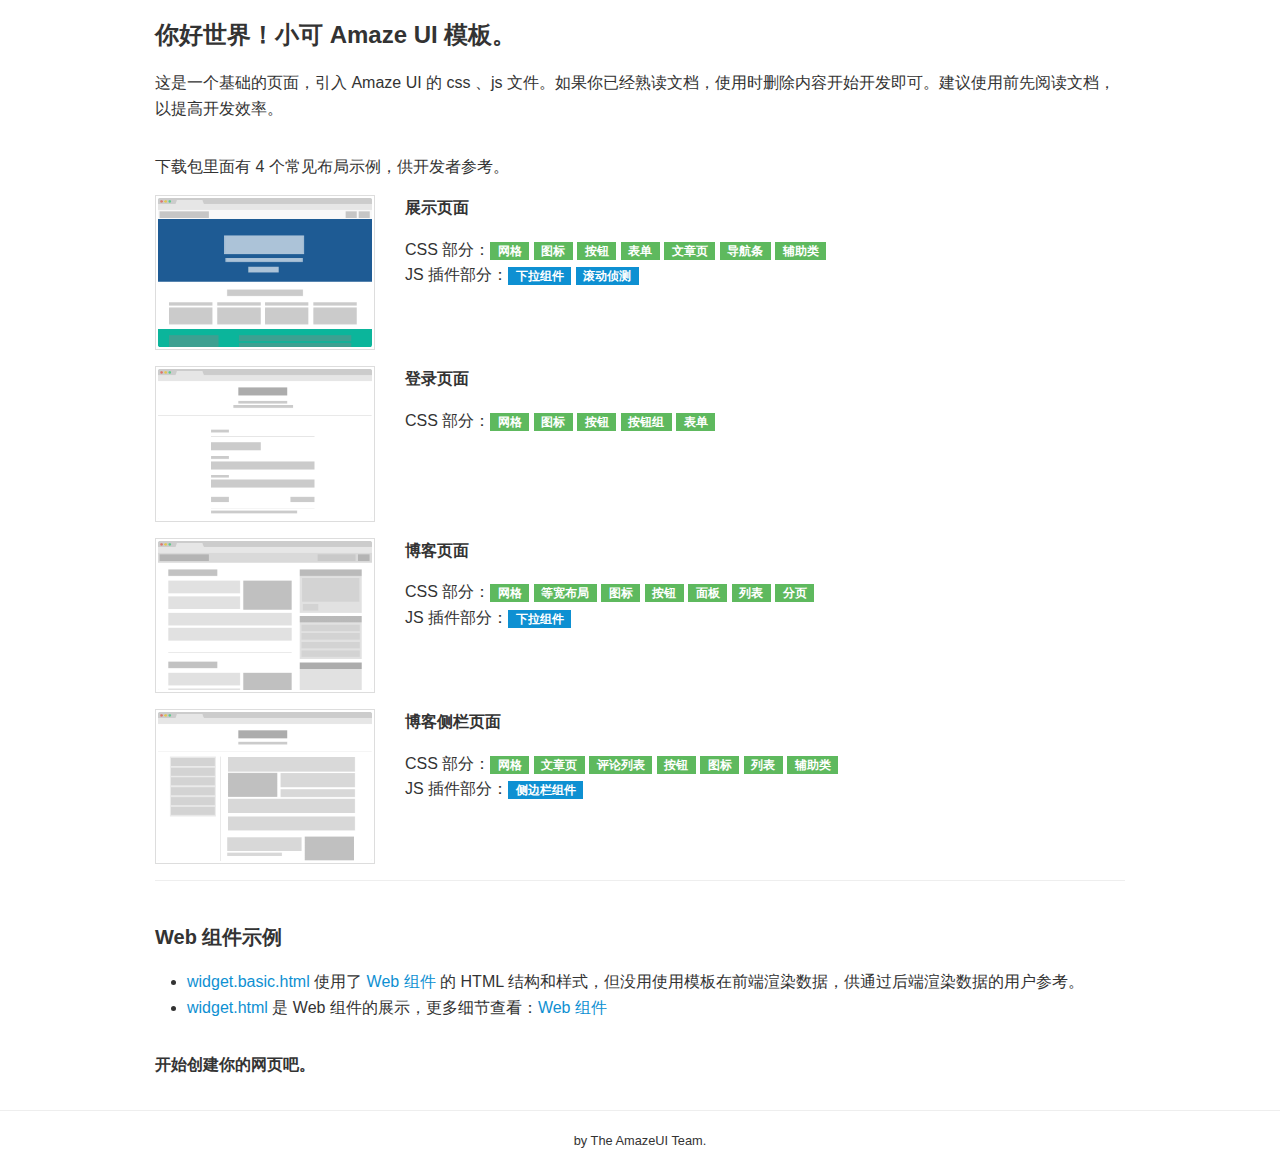
<file: template/index.html>
<!doctype html>
<html class="no-js">
<head>
  <meta charset="utf-8">
  <meta http-equiv="X-UA-Compatible" content="IE=edge">
  <meta name="description" content="">
  <meta name="keywords" content="">
  <meta name="viewport"
        content="width=device-width, initial-scale=1">
  <title>Amaze UI Examples</title>

  <!-- Set render engine for 360 browser -->
  <meta name="renderer" content="webkit">

  <!-- No Baidu Siteapp-->
  <meta http-equiv="Cache-Control" content="no-siteapp"/>

  <link rel="icon" type="image/png" href="../assets/i/favicon.png">

  <!-- Add to homescreen for Chrome on Android -->
  <meta name="mobile-web-app-capable" content="yes">
  <link rel="icon" sizes="192x192" href="../assets/i/app-icon72x72@2x.png">

  <!-- Add to homescreen for Safari on iOS -->
  <meta name="apple-mobile-web-app-capable" content="yes">
  <meta name="apple-mobile-web-app-status-bar-style" content="black">
  <meta name="apple-mobile-web-app-title" content="Amaze UI"/>
  <link rel="apple-touch-icon-precomposed" href="../assets/i/app-icon72x72@2x.png">

  <!-- Tile icon for Win8 (144x144 + tile color) -->
  <meta name="msapplication-TileImage" content="assets/i/app-icon72x72@2x.png">
  <meta name="msapplication-TileColor" content="#0e90d2">

  <!-- SEO: If your mobile URL is different from the desktop URL, add a canonical link to the desktop page https://developers.google.com/webmasters/smartphone-sites/feature-phones -->
  <!--
  <link rel="canonical" href="http://www.example.com/">
  -->

  <link rel="stylesheet" href="../assets/css/amazeui.min.css">
  <link rel="stylesheet" href="../assets/css/app.css">
</head>
<body>
<!--[if lte IE 9]>
<p class="browsehappy">你正在使用<strong>过时</strong>的浏览器，Amaze UI 暂不支持。 请 <a
  href="http://browsehappy.com/" target="_blank">升级浏览器</a>
  以获得更好的体验！</p>
<![endif]-->

<!-- 页面内容 开发时删除 -->
<div class="am-g am-g-fixed am-margin-top">
  <div class="am-u-sm-12">
    <h1>你好世界！小可 Amaze UI 模板。</h1>

    <p>这是一个基础的页面，引入 Amaze UI 的 css 、js
      文件。如果你已经熟读文档，使用时删除内容开始开发即可。建议使用前先阅读文档，以提高开发效率。</p>
  </div>
</div>
<div class="am-g am-g-fixed am-margin-top">
  <p class="am-u-sm-12">下载包里面有 4 个常见布局示例，供开发者参考。</p>

  <div class="am-u-sm-12">
    <div class="am-g">
      <div class="am-u-sm-12 am-u-md-3">
        <a href="landing.html"><img class="am-img-thumbnail"
                                    src="../assets/i/examples/landingPage.png"
                                    alt="展示页面"/></a>
      </div>
      <div class="am-u-sm-12 am-u-md-9">
        <h3>展示页面</h3>

        <p>
          CSS 部分：<a class="am-badge am-badge-success" href="/css/grid">网格</a> <a
          class="am-badge am-badge-success" href="/css/icon">图标</a> <a
          class="am-badge am-badge-success" href="/css/button">按钮</a> <a
          class="am-badge am-badge-success" href="/css/form">表单</a> <a
          class="am-badge am-badge-success" href="/css/article">文章页</a> <a
          class="am-badge am-badge-success" href="/css/topbar">导航条</a> <a
          class="am-badge am-badge-success" href="/css/utility">辅助类</a><br/>
          JS 插件部分：<a class="am-badge am-badge-primary"
                     href="/javascript/dropdown">下拉组件</a> <a
          class="am-badge am-badge-primary"
          href="/javascript/scrollspy">滚动侦测</a>
        </p>
      </div>
    </div>
    <div class="am-g am-margin-top">
      <div class="am-u-sm-12 am-u-md-3">
        <a href="login.html"><img class="am-img-thumbnail"
                                  src="../assets/i/examples/loginPage.png"
                                  alt="登录页面"/></a>
      </div>
      <div class="am-u-sm-12 am-u-md-9">
        <h3>登录页面</h3>

        <p>
          CSS 部分：<a class="am-badge am-badge-success" href="/css/grid">网格</a> <a
          class="am-badge am-badge-success" href="/css/icon">图标</a> <a
          class="am-badge am-badge-success" href="/css/button">按钮</a> <a
          class="am-badge am-badge-success" href="/css/button-group">按钮组</a> <a
          class="am-badge am-badge-success" href="/css/form">表单</a>
        </p>
      </div>
    </div>
    <div class="am-g am-margin-top">
      <div class="am-u-sm-12 am-u-md-3">
        <a href="blog.html"><img class="am-img-thumbnail"
                                 src="../assets/i/examples/blogPage.png"
                                 alt="博客页面"/></a>
      </div>
      <div class="am-u-sm-12 am-u-md-9">
        <h3>博客页面</h3>

        <p>
          CSS 部分：<a class="am-badge am-badge-success" href="/css/grid">网格</a> <a
          class="am-badge am-badge-success" href="/css/block-grid">等宽布局</a> <a
          class="am-badge am-badge-success" href="/css/icon">图标</a> <a
          class="am-badge am-badge-success" href="/css/button">按钮</a> <a
          class="am-badge am-badge-success" href="/css/panel">面板</a> <a
          class="am-badge am-badge-success" href="/css/list">列表</a> <a
          class="am-badge am-badge-success" href="/css/pagination">分页</a><br/>
          JS 插件部分：<a class="am-badge am-badge-primary"
                     href="/css/dropdown">下拉组件</a>
        </p>
      </div>
    </div>
    <div class="am-g am-margin-top">
      <div class="am-u-sm-12 am-u-md-3">
        <a href="sidebar.html"><img class="am-img-thumbnail"
                                    src="../assets/i/examples/sidebarPage.png"
                                    alt="博客侧栏页面"/></a>
      </div>
      <div class="am-u-sm-12 am-u-md-9">
        <h3>博客侧栏页面</h3>

        <p>
          CSS 部分：<a class="am-badge am-badge-success" href="/css/grid">网格</a> <a
          class="am-badge am-badge-success" href="/css/article">文章页</a> <a
          class="am-badge am-badge-success" href="/css/comment">评论列表</a> <a
          class="am-badge am-badge-success" href="/css/button">按钮</a> <a
          class="am-badge am-badge-success" href="/css/icon">图标</a> <a
          class="am-badge am-badge-success" href="/css/list">列表</a> <a
          class="am-badge am-badge-success" href="/css/utility">辅助类</a><br/>
          JS 插件部分：<a class="am-badge am-badge-primary"
                     href="/javascript/offcanvas">侧边栏组件</a>
        </p>
      </div>
    </div>
    <hr/>
    <h2>Web 组件示例</h2>
    <ul>
      <li><a href="widget.basic.html">widget.basic.html</a> 使用了 <a
        href="http://amazeui.org/widgets">Web 组件</a> 的 HTML 结构和样式，但没用使用模板在前端渲染数据，供通过后端渲染数据的用户参考。</li>
      <li><a href="widget.html">widget.html</a> 是 Web 组件的展示，更多细节查看：<a
        href="http://amazeui.org/widgets">Web 组件</a></li>
    </ul>
    <h3>开始创建你的网页吧。</h3>
  </div>
</div>

<footer class="am-margin-top">
  <hr/>
  <p class="am-text-center">
    <small>by The AmazeUI Team.</small>
  </p>
</footer>
<!-- 以上页面内容 开发时删除 -->

<!--[if lt IE 9]>
<script src="http://libs.baidu.com/jquery/1.11.1/jquery.min.js"></script>
<script src="http://cdn.staticfile.org/modernizr/2.8.3/modernizr.js"></script>
<script src="../assets/js/amazeui.ie8polyfill.min.js"></script>
<![endif]-->

<!--[if (gte IE 9)|!(IE)]><!-->
<script src="../assets/js/jquery.min.js"></script>
<!--<![endif]-->
<script src="../assets/js/amazeui.min.js"></script>

</body>
</html>
</file>
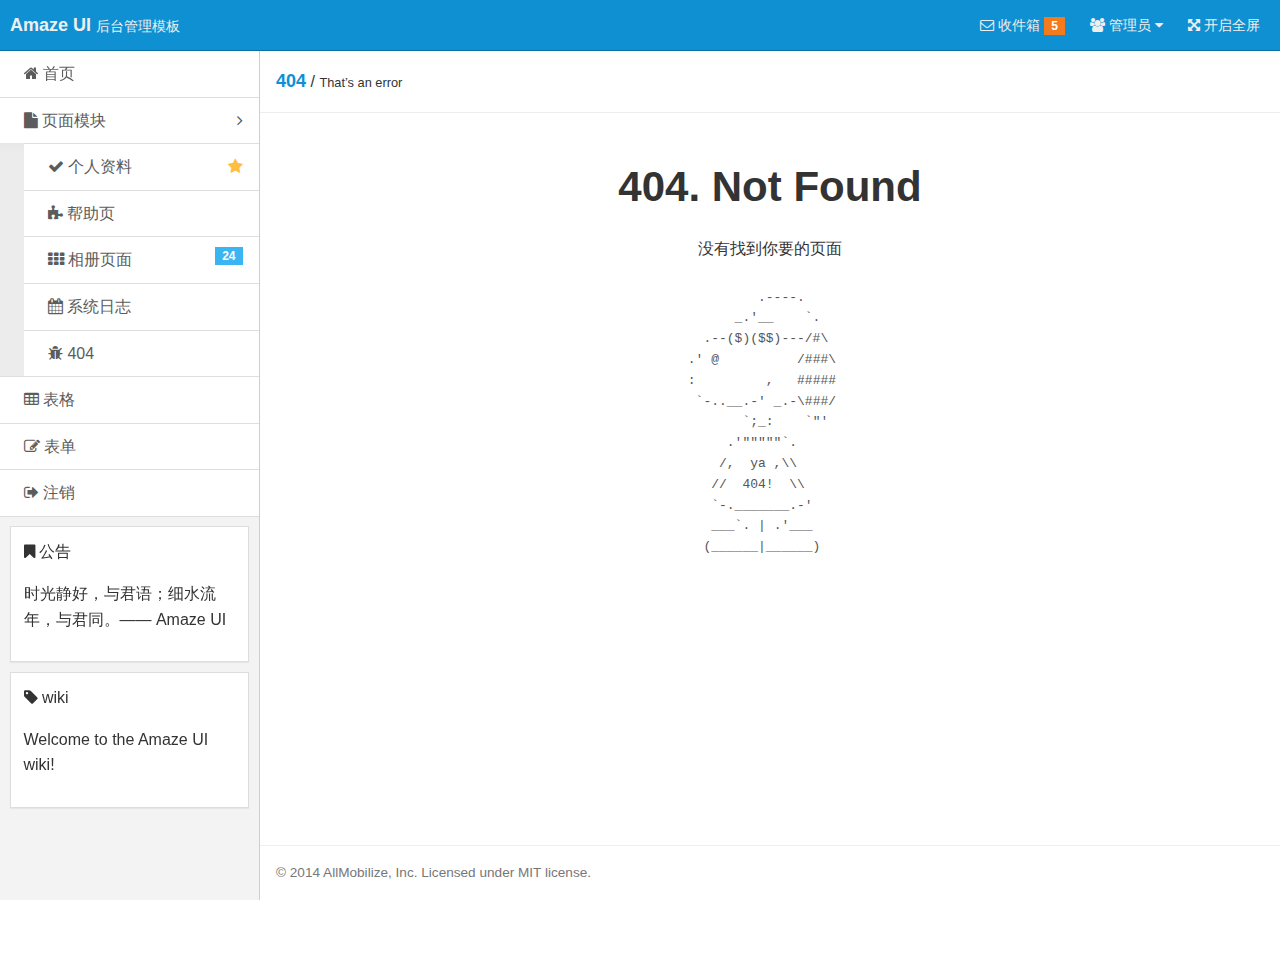
<file: template/admin-404.html>
<!doctype html>
<html class="no-js">
<head>
  <meta charset="utf-8">
  <meta http-equiv="X-UA-Compatible" content="IE=edge">
  <title>Amaze UI Admin 404 Examples</title>
  <meta name="description" content="这是一个404页面">
  <meta name="keywords" content="404">
  <meta name="viewport" content="width=device-width, initial-scale=1">
  <meta name="renderer" content="webkit">
  <meta http-equiv="Cache-Control" content="no-siteapp" />
  <link rel="icon" type="image/png" href="../assets/i/favicon.png">
  <link rel="apple-touch-icon-precomposed" href="../assets/i/app-icon72x72@2x.png">
  <meta name="apple-mobile-web-app-title" content="Amaze UI" />
  <link rel="stylesheet" href="../assets/css/amazeui.min.css"/>
  <link rel="stylesheet" href="../assets/css/admin.css">
</head>
<body>
<!--[if lte IE 9]>
<p class="browsehappy">你正在使用<strong>过时</strong>的浏览器，Amaze UI 暂不支持。 请 <a href="http://browsehappy.com/" target="_blank">升级浏览器</a>
  以获得更好的体验！</p>
<![endif]-->

<header class="am-topbar am-topbar-inverse admin-header">
  <div class="am-topbar-brand">
    <strong>Amaze UI</strong> <small>后台管理模板</small>
  </div>

  <button class="am-topbar-btn am-topbar-toggle am-btn am-btn-sm am-btn-success am-show-sm-only" data-am-collapse="{target: '#topbar-collapse'}"><span class="am-sr-only">导航切换</span> <span class="am-icon-bars"></span></button>

  <div class="am-collapse am-topbar-collapse" id="topbar-collapse">

    <ul class="am-nav am-nav-pills am-topbar-nav am-topbar-right admin-header-list">
      <li><a href="javascript:;"><span class="am-icon-envelope-o"></span> 收件箱 <span class="am-badge am-badge-warning">5</span></a></li>
      <li class="am-dropdown" data-am-dropdown>
        <a class="am-dropdown-toggle" data-am-dropdown-toggle href="javascript:;">
          <span class="am-icon-users"></span> 管理员 <span class="am-icon-caret-down"></span>
        </a>
        <ul class="am-dropdown-content">
          <li><a href="#"><span class="am-icon-user"></span> 资料</a></li>
          <li><a href="#"><span class="am-icon-cog"></span> 设置</a></li>
          <li><a href="#"><span class="am-icon-power-off"></span> 退出</a></li>
        </ul>
      </li>
      <li class="am-hide-sm-only"><a href="javascript:;" id="admin-fullscreen"><span class="am-icon-arrows-alt"></span> <span class="admin-fullText">开启全屏</span></a></li>
    </ul>
  </div>
</header>

<div class="am-cf admin-main">
  <!-- sidebar start -->
  <div class="admin-sidebar am-offcanvas" id="admin-offcanvas">
    <div class="am-offcanvas-bar admin-offcanvas-bar">
      <ul class="am-list admin-sidebar-list">
        <li><a href="admin-index.html"><span class="am-icon-home"></span> 首页</a></li>
        <li class="admin-parent">
          <a class="am-cf" data-am-collapse="{target: '#collapse-nav'}"><span class="am-icon-file"></span> 页面模块 <span class="am-icon-angle-right am-fr am-margin-right"></span></a>
          <ul class="am-list am-collapse admin-sidebar-sub am-in" id="collapse-nav">
            <li><a href="admin-user.html" class="am-cf"><span class="am-icon-check"></span> 个人资料<span class="am-icon-star am-fr am-margin-right admin-icon-yellow"></span></a></li>
            <li><a href="admin-help.html"><span class="am-icon-puzzle-piece"></span> 帮助页</a></li>
            <li><a href="admin-gallery.html"><span class="am-icon-th"></span> 相册页面<span class="am-badge am-badge-secondary am-margin-right am-fr">24</span></a></li>
            <li><a href="admin-log.html"><span class="am-icon-calendar"></span> 系统日志</a></li>
            <li><a href="admin-404.html"><span class="am-icon-bug"></span> 404</a></li>
          </ul>
        </li>
        <li><a href="admin-table.html"><span class="am-icon-table"></span> 表格</a></li>
        <li><a href="admin-form.html"><span class="am-icon-pencil-square-o"></span> 表单</a></li>
        <li><a href="#"><span class="am-icon-sign-out"></span> 注销</a></li>
      </ul>

      <div class="am-panel am-panel-default admin-sidebar-panel">
        <div class="am-panel-bd">
          <p><span class="am-icon-bookmark"></span> 公告</p>
          <p>时光静好，与君语；细水流年，与君同。—— Amaze UI</p>
        </div>
      </div>

      <div class="am-panel am-panel-default admin-sidebar-panel">
        <div class="am-panel-bd">
          <p><span class="am-icon-tag"></span> wiki</p>
          <p>Welcome to the Amaze UI wiki!</p>
        </div>
      </div>
    </div>
  </div>
  <!-- sidebar end -->

  <!-- content start -->
  <div class="admin-content">
    <div class="admin-content-body">
      <div class="am-cf am-padding am-padding-bottom-0">
        <div class="am-fl am-cf"><strong class="am-text-primary am-text-lg">404</strong> / <small>That’s an error</small></div>
      </div>

      <hr>

      <div class="am-g">
        <div class="am-u-sm-12">
          <h2 class="am-text-center am-text-xxxl am-margin-top-lg">404. Not Found</h2>
          <p class="am-text-center">没有找到你要的页面</p>
        <pre class="page-404">
          .----.
       _.'__    `.
   .--($)($$)---/#\
 .' @          /###\
 :         ,   #####
  `-..__.-' _.-\###/
        `;_:    `"'
      .'"""""`.
     /,  ya ,\\
    //  404!  \\
    `-._______.-'
    ___`. | .'___
   (______|______)
        </pre>
        </div>
      </div>
    </div>

    <footer class="admin-content-footer">
      <hr>
      <p class="am-padding-left">© 2014 AllMobilize, Inc. Licensed under MIT license.</p>
    </footer>
  </div>
  <!-- content end -->

</div>

<a href="#" class="am-icon-btn am-icon-th-list am-show-sm-only admin-menu" data-am-offcanvas="{target: '#admin-offcanvas'}"></a>

<footer>
  <hr>
  <p class="am-padding-left">© 2014 AllMobilize, Inc. Licensed under MIT license.</p>
</footer>

<!--[if lt IE 9]>
<script src="http://libs.baidu.com/jquery/1.11.1/jquery.min.js"></script>
<script src="http://cdn.staticfile.org/modernizr/2.8.3/modernizr.js"></script>
<script src="../assets/js/amazeui.ie8polyfill.min.js"></script>
<![endif]-->

<!--[if (gte IE 9)|!(IE)]><!-->
<script src="../assets/js/jquery.min.js"></script>
<!--<![endif]-->
<script src="../assets/js/amazeui.min.js"></script>
<script src="../assets/js/app.js"></script>
</body>
</html>
</file>
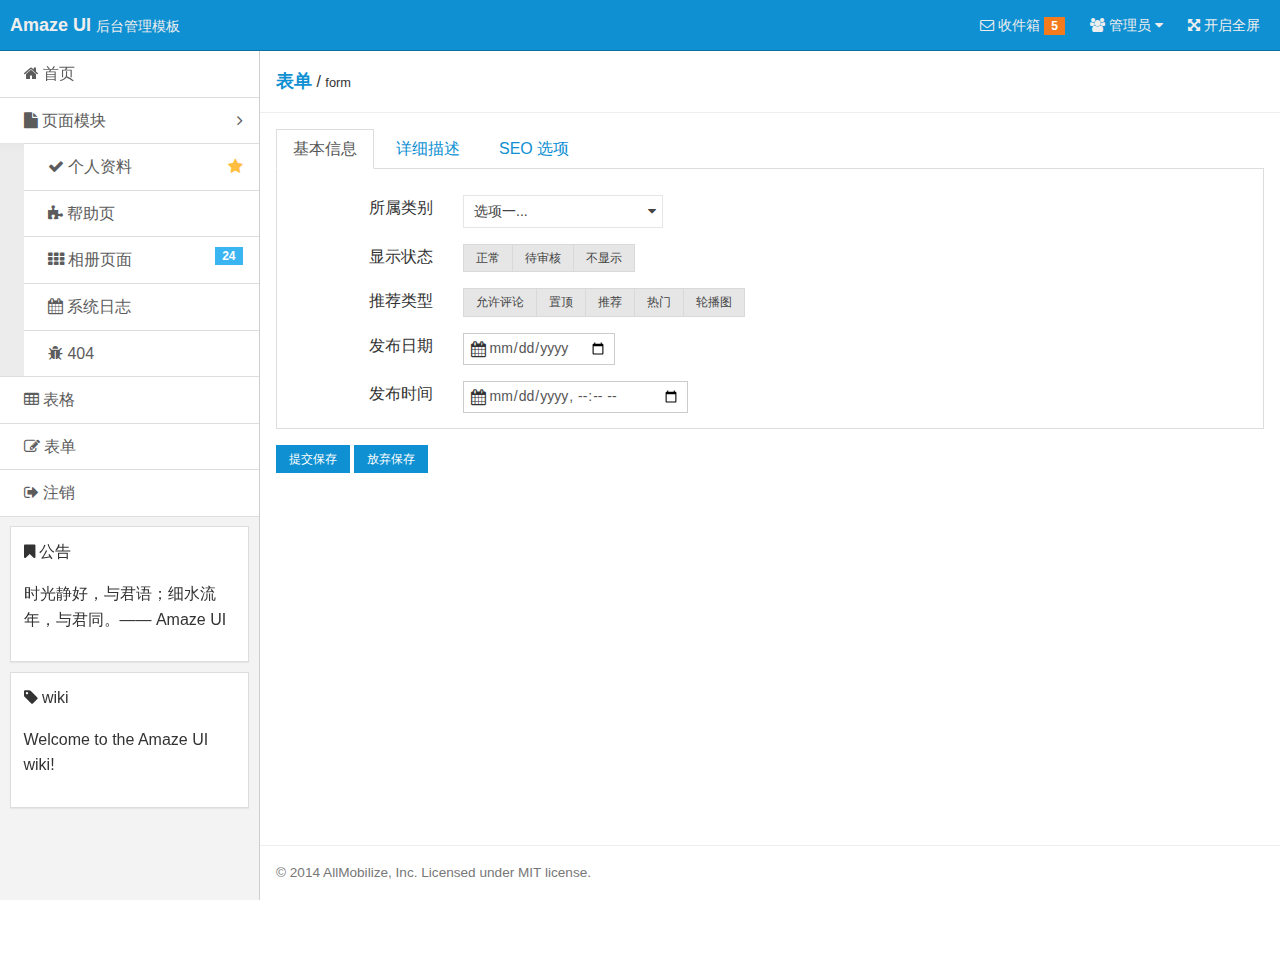
<file: template/admin-form.html>
<!doctype html>
<html class="no-js">
<head>
  <meta charset="utf-8">
  <meta http-equiv="X-UA-Compatible" content="IE=edge">
  <title>Amaze UI Admin form Examples</title>
  <meta name="description" content="这是一个form页面">
  <meta name="keywords" content="form">
  <meta name="viewport" content="width=device-width, initial-scale=1">
  <meta name="renderer" content="webkit">
  <meta http-equiv="Cache-Control" content="no-siteapp" />
  <link rel="icon" type="image/png" href="../assets/i/favicon.png">
  <link rel="apple-touch-icon-precomposed" href="../assets/i/app-icon72x72@2x.png">
  <meta name="apple-mobile-web-app-title" content="Amaze UI" />
  <link rel="stylesheet" href="../assets/css/amazeui.min.css"/>
  <link rel="stylesheet" href="../assets/css/admin.css">
</head>
<body>
<!--[if lte IE 9]>
<p class="browsehappy">你正在使用<strong>过时</strong>的浏览器，Amaze UI 暂不支持。 请 <a href="http://browsehappy.com/" target="_blank">升级浏览器</a>
  以获得更好的体验！</p>
<![endif]-->

<header class="am-topbar am-topbar-inverse admin-header">
  <div class="am-topbar-brand">
    <strong>Amaze UI</strong> <small>后台管理模板</small>
  </div>

  <button class="am-topbar-btn am-topbar-toggle am-btn am-btn-sm am-btn-success am-show-sm-only" data-am-collapse="{target: '#topbar-collapse'}"><span class="am-sr-only">导航切换</span> <span class="am-icon-bars"></span></button>

  <div class="am-collapse am-topbar-collapse" id="topbar-collapse">

    <ul class="am-nav am-nav-pills am-topbar-nav am-topbar-right admin-header-list">
      <li><a href="javascript:;"><span class="am-icon-envelope-o"></span> 收件箱 <span class="am-badge am-badge-warning">5</span></a></li>
      <li class="am-dropdown" data-am-dropdown>
        <a class="am-dropdown-toggle" data-am-dropdown-toggle href="javascript:;">
          <span class="am-icon-users"></span> 管理员 <span class="am-icon-caret-down"></span>
        </a>
        <ul class="am-dropdown-content">
          <li><a href="#"><span class="am-icon-user"></span> 资料</a></li>
          <li><a href="#"><span class="am-icon-cog"></span> 设置</a></li>
          <li><a href="#"><span class="am-icon-power-off"></span> 退出</a></li>
        </ul>
      </li>
      <li class="am-hide-sm-only"><a href="javascript:;" id="admin-fullscreen"><span class="am-icon-arrows-alt"></span> <span class="admin-fullText">开启全屏</span></a></li>
    </ul>
  </div>
</header>

<div class="am-cf admin-main">
  <!-- sidebar start -->
  <div class="admin-sidebar am-offcanvas" id="admin-offcanvas">
    <div class="am-offcanvas-bar admin-offcanvas-bar">
      <ul class="am-list admin-sidebar-list">
        <li><a href="admin-index.html"><span class="am-icon-home"></span> 首页</a></li>
        <li class="admin-parent">
          <a class="am-cf" data-am-collapse="{target: '#collapse-nav'}"><span class="am-icon-file"></span> 页面模块 <span class="am-icon-angle-right am-fr am-margin-right"></span></a>
          <ul class="am-list am-collapse admin-sidebar-sub am-in" id="collapse-nav">
            <li><a href="admin-user.html" class="am-cf"><span class="am-icon-check"></span> 个人资料<span class="am-icon-star am-fr am-margin-right admin-icon-yellow"></span></a></li>
            <li><a href="admin-help.html"><span class="am-icon-puzzle-piece"></span> 帮助页</a></li>
            <li><a href="admin-gallery.html"><span class="am-icon-th"></span> 相册页面<span class="am-badge am-badge-secondary am-margin-right am-fr">24</span></a></li>
            <li><a href="admin-log.html"><span class="am-icon-calendar"></span> 系统日志</a></li>
            <li><a href="admin-404.html"><span class="am-icon-bug"></span> 404</a></li>
          </ul>
        </li>
        <li><a href="admin-table.html"><span class="am-icon-table"></span> 表格</a></li>
        <li><a href="admin-form.html"><span class="am-icon-pencil-square-o"></span> 表单</a></li>
        <li><a href="#"><span class="am-icon-sign-out"></span> 注销</a></li>
      </ul>

      <div class="am-panel am-panel-default admin-sidebar-panel">
        <div class="am-panel-bd">
          <p><span class="am-icon-bookmark"></span> 公告</p>
          <p>时光静好，与君语；细水流年，与君同。—— Amaze UI</p>
        </div>
      </div>

      <div class="am-panel am-panel-default admin-sidebar-panel">
        <div class="am-panel-bd">
          <p><span class="am-icon-tag"></span> wiki</p>
          <p>Welcome to the Amaze UI wiki!</p>
        </div>
      </div>
    </div>
  </div>
  <!-- sidebar end -->

<!-- content start -->
<div class="admin-content">
  <div class="admin-content-body">
    <div class="am-cf am-padding am-padding-bottom-0">
      <div class="am-fl am-cf">
        <strong class="am-text-primary am-text-lg">表单</strong> /
        <small>form</small>
      </div>
    </div>

    <hr>

    <div class="am-tabs am-margin" data-am-tabs>
      <ul class="am-tabs-nav am-nav am-nav-tabs">
        <li class="am-active"><a href="#tab1">基本信息</a></li>
        <li><a href="#tab2">详细描述</a></li>
        <li><a href="#tab3">SEO 选项</a></li>
      </ul>

      <div class="am-tabs-bd">
        <div class="am-tab-panel am-fade am-in am-active" id="tab1">
          <div class="am-g am-margin-top">
            <div class="am-u-sm-4 am-u-md-2 am-text-right">所属类别</div>
            <div class="am-u-sm-8 am-u-md-10">
              <select data-am-selected="{btnSize: 'sm'}">
                <option value="option1">选项一...</option>
                <option value="option2">选项二.....</option>
                <option value="option3">选项三........</option>
              </select>
            </div>
          </div>

          <div class="am-g am-margin-top">
            <div class="am-u-sm-4 am-u-md-2 am-text-right">显示状态</div>
            <div class="am-u-sm-8 am-u-md-10">
              <div class="am-btn-group" data-am-button>
                <label class="am-btn am-btn-default am-btn-xs">
                  <input type="radio" name="options" id="option1"> 正常
                </label>
                <label class="am-btn am-btn-default am-btn-xs">
                  <input type="radio" name="options" id="option2"> 待审核
                </label>
                <label class="am-btn am-btn-default am-btn-xs">
                  <input type="radio" name="options" id="option3"> 不显示
                </label>
              </div>
            </div>
          </div>

          <div class="am-g am-margin-top">
            <div class="am-u-sm-4 am-u-md-2 am-text-right">推荐类型</div>
            <div class="am-u-sm-8 am-u-md-10">
              <div class="am-btn-group" data-am-button>
                <label class="am-btn am-btn-default am-btn-xs">
                  <input type="checkbox"> 允许评论
                </label>
                <label class="am-btn am-btn-default am-btn-xs">
                  <input type="checkbox"> 置顶
                </label>
                <label class="am-btn am-btn-default am-btn-xs">
                  <input type="checkbox"> 推荐
                </label>
                <label class="am-btn am-btn-default am-btn-xs">
                  <input type="checkbox"> 热门
                </label>
                <label class="am-btn am-btn-default am-btn-xs">
                  <input type="checkbox"> 轮播图
                </label>
              </div>
            </div>
          </div>

          <div class="am-g am-margin-top">
            <div class="am-u-sm-4 am-u-md-2 am-text-right">
              发布日期
            </div>
            <div class="am-u-sm-8 am-u-md-10">
              <form action="" class="am-form am-form-inline">
                <div class="am-form-group am-form-icon">
                  <i class="am-icon-calendar"></i>
                  <input type="date" class="am-form-field am-input-sm" placeholder="日期">
                </div>
              </form>
            </div>
          </div>

          <div class="am-g am-margin-top">
            <div class="am-u-sm-4 am-u-md-2 am-text-right">
              发布时间
            </div>
            <div class="am-u-sm-8 am-u-md-10">
              <form action="" class="am-form am-form-inline">
                <div class="am-form-group am-form-icon">
                  <i class="am-icon-calendar"></i>
                  <input type="datetime-local" class="am-form-field am-input-sm" placeholder="时间">
                </div>
              </form>
            </div>
          </div>

        </div>

        <div class="am-tab-panel am-fade" id="tab2">
          <form class="am-form">
            <div class="am-g am-margin-top">
              <div class="am-u-sm-4 am-u-md-2 am-text-right">
                文章标题
              </div>
              <div class="am-u-sm-8 am-u-md-4">
                <input type="text" class="am-input-sm">
              </div>
              <div class="am-hide-sm-only am-u-md-6">*必填，不可重复</div>
            </div>

            <div class="am-g am-margin-top">
              <div class="am-u-sm-4 am-u-md-2 am-text-right">
                文章作者
              </div>
              <div class="am-u-sm-8 am-u-md-4 am-u-end col-end">
                <input type="text" class="am-input-sm">
              </div>
            </div>

            <div class="am-g am-margin-top">
              <div class="am-u-sm-4 am-u-md-2 am-text-right">
                信息来源
              </div>
              <div class="am-u-sm-8 am-u-md-4">
                <input type="text" class="am-input-sm">
              </div>
              <div class="am-hide-sm-only am-u-md-6">选填</div>
            </div>

            <div class="am-g am-margin-top">
              <div class="am-u-sm-4 am-u-md-2 am-text-right">
                内容摘要
              </div>
              <div class="am-u-sm-8 am-u-md-4">
                <input type="text" class="am-input-sm">
              </div>
              <div class="am-u-sm-12 am-u-md-6">不填写则自动截取内容前255字符</div>
            </div>

            <div class="am-g am-margin-top-sm">
              <div class="am-u-sm-12 am-u-md-2 am-text-right admin-form-text">
                内容描述
              </div>
              <div class="am-u-sm-12 am-u-md-10">
                <textarea rows="10" placeholder="请使用富文本编辑插件"></textarea>
              </div>
            </div>

          </form>
        </div>

        <div class="am-tab-panel am-fade" id="tab3">
          <form class="am-form">
            <div class="am-g am-margin-top-sm">
              <div class="am-u-sm-4 am-u-md-2 am-text-right">
                SEO 标题
              </div>
              <div class="am-u-sm-8 am-u-md-4 am-u-end">
                <input type="text" class="am-input-sm">
              </div>
            </div>

            <div class="am-g am-margin-top-sm">
              <div class="am-u-sm-4 am-u-md-2 am-text-right">
                SEO 关键字
              </div>
              <div class="am-u-sm-8 am-u-md-4 am-u-end">
                <input type="text" class="am-input-sm">
              </div>
            </div>

            <div class="am-g am-margin-top-sm">
              <div class="am-u-sm-4 am-u-md-2 am-text-right">
                SEO 描述
              </div>
              <div class="am-u-sm-8 am-u-md-4 am-u-end">
                <textarea rows="4"></textarea>
              </div>
            </div>
          </form>
        </div>

      </div>
    </div>

    <div class="am-margin">
      <button type="button" class="am-btn am-btn-primary am-btn-xs">提交保存</button>
      <button type="button" class="am-btn am-btn-primary am-btn-xs">放弃保存</button>
    </div>
  </div>

  <footer class="admin-content-footer">
    <hr>
    <p class="am-padding-left">© 2014 AllMobilize, Inc. Licensed under MIT license.</p>
  </footer>
</div>
<!-- content end -->

</div>

<a href="#" class="am-icon-btn am-icon-th-list am-show-sm-only admin-menu" data-am-offcanvas="{target: '#admin-offcanvas'}"></a>

<footer>
  <hr>
  <p class="am-padding-left">© 2014 AllMobilize, Inc. Licensed under MIT license.</p>
</footer>

<!--[if lt IE 9]>
<script src="http://libs.baidu.com/jquery/1.11.1/jquery.min.js"></script>
<script src="http://cdn.staticfile.org/modernizr/2.8.3/modernizr.js"></script>
<script src="../assets/js/amazeui.ie8polyfill.min.js"></script>
<![endif]-->

<!--[if (gte IE 9)|!(IE)]><!-->
<script src="../assets/js/jquery.min.js"></script>
<!--<![endif]-->
<script src="../assets/js/amazeui.min.js"></script>
<script src="../assets/js/app.js"></script>
</body>
</html>
</file>
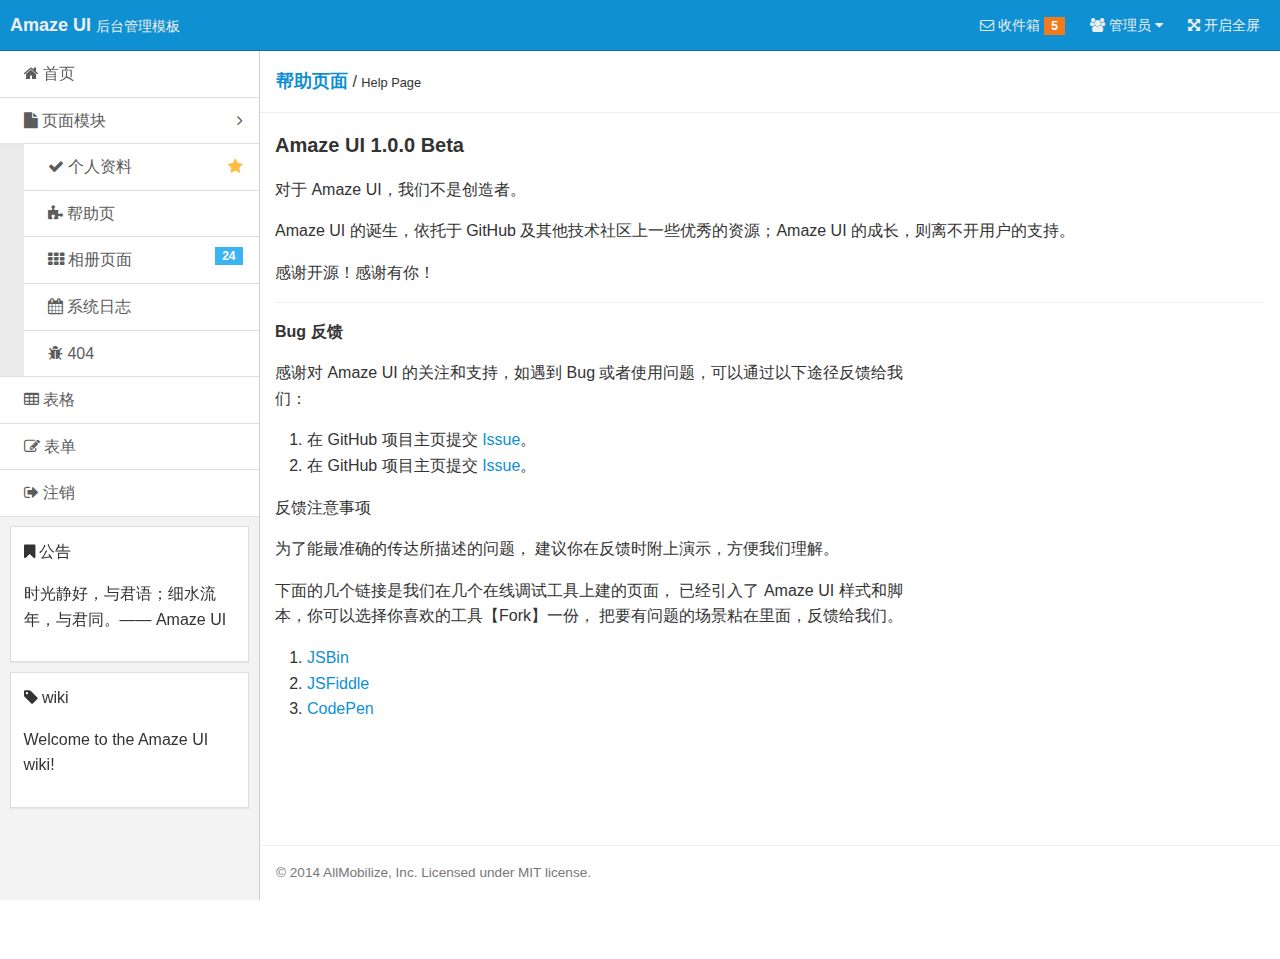
<file: template/admin-help.html>
<!doctype html>
<html class="no-js">
<head>
  <meta charset="utf-8">
  <meta http-equiv="X-UA-Compatible" content="IE=edge">
  <title>Amaze UI Admin help Examples</title>
  <meta name="description" content="这是一个 help 页面">
  <meta name="keywords" content="help">
  <meta name="viewport" content="width=device-width, initial-scale=1">
  <meta name="renderer" content="webkit">
  <meta http-equiv="Cache-Control" content="no-siteapp" />
  <link rel="icon" type="image/png" href="../assets/i/favicon.png">
  <link rel="apple-touch-icon-precomposed" href="../assets/i/app-icon72x72@2x.png">
  <meta name="apple-mobile-web-app-title" content="Amaze UI" />
  <link rel="stylesheet" href="../assets/css/amazeui.min.css"/>
  <link rel="stylesheet" href="../assets/css/admin.css">
</head>
<body>
<!--[if lte IE 9]>
<p class="browsehappy">你正在使用<strong>过时</strong>的浏览器，Amaze UI 暂不支持。 请 <a href="http://browsehappy.com/" target="_blank">升级浏览器</a>
  以获得更好的体验！</p>
<![endif]-->

<header class="am-topbar am-topbar-inverse admin-header">
  <div class="am-topbar-brand">
    <strong>Amaze UI</strong> <small>后台管理模板</small>
  </div>

  <button class="am-topbar-btn am-topbar-toggle am-btn am-btn-sm am-btn-success am-show-sm-only" data-am-collapse="{target: '#topbar-collapse'}"><span class="am-sr-only">导航切换</span> <span class="am-icon-bars"></span></button>

  <div class="am-collapse am-topbar-collapse" id="topbar-collapse">

    <ul class="am-nav am-nav-pills am-topbar-nav am-topbar-right admin-header-list">
      <li><a href="javascript:;"><span class="am-icon-envelope-o"></span> 收件箱 <span class="am-badge am-badge-warning">5</span></a></li>
      <li class="am-dropdown" data-am-dropdown>
        <a class="am-dropdown-toggle" data-am-dropdown-toggle href="javascript:;">
          <span class="am-icon-users"></span> 管理员 <span class="am-icon-caret-down"></span>
        </a>
        <ul class="am-dropdown-content">
          <li><a href="#"><span class="am-icon-user"></span> 资料</a></li>
          <li><a href="#"><span class="am-icon-cog"></span> 设置</a></li>
          <li><a href="#"><span class="am-icon-power-off"></span> 退出</a></li>
        </ul>
      </li>
      <li class="am-hide-sm-only"><a href="javascript:;" id="admin-fullscreen"><span class="am-icon-arrows-alt"></span> <span class="admin-fullText">开启全屏</span></a></li>
    </ul>
  </div>
</header>

<div class="am-cf admin-main">
  <!-- sidebar start -->
  <div class="admin-sidebar am-offcanvas" id="admin-offcanvas">
    <div class="am-offcanvas-bar admin-offcanvas-bar">
      <ul class="am-list admin-sidebar-list">
        <li><a href="admin-index.html"><span class="am-icon-home"></span> 首页</a></li>
        <li class="admin-parent">
          <a class="am-cf" data-am-collapse="{target: '#collapse-nav'}"><span class="am-icon-file"></span> 页面模块 <span class="am-icon-angle-right am-fr am-margin-right"></span></a>
          <ul class="am-list am-collapse admin-sidebar-sub am-in" id="collapse-nav">
            <li><a href="admin-user.html" class="am-cf"><span class="am-icon-check"></span> 个人资料<span class="am-icon-star am-fr am-margin-right admin-icon-yellow"></span></a></li>
            <li><a href="admin-help.html"><span class="am-icon-puzzle-piece"></span> 帮助页</a></li>
            <li><a href="admin-gallery.html"><span class="am-icon-th"></span> 相册页面<span class="am-badge am-badge-secondary am-margin-right am-fr">24</span></a></li>
            <li><a href="admin-log.html"><span class="am-icon-calendar"></span> 系统日志</a></li>
            <li><a href="admin-404.html"><span class="am-icon-bug"></span> 404</a></li>
          </ul>
        </li>
        <li><a href="admin-table.html"><span class="am-icon-table"></span> 表格</a></li>
        <li><a href="admin-form.html"><span class="am-icon-pencil-square-o"></span> 表单</a></li>
        <li><a href="#"><span class="am-icon-sign-out"></span> 注销</a></li>
      </ul>

      <div class="am-panel am-panel-default admin-sidebar-panel">
        <div class="am-panel-bd">
          <p><span class="am-icon-bookmark"></span> 公告</p>
          <p>时光静好，与君语；细水流年，与君同。—— Amaze UI</p>
        </div>
      </div>

      <div class="am-panel am-panel-default admin-sidebar-panel">
        <div class="am-panel-bd">
          <p><span class="am-icon-tag"></span> wiki</p>
          <p>Welcome to the Amaze UI wiki!</p>
        </div>
      </div>
    </div>
  </div>
  <!-- sidebar end -->

  <!-- content start -->
  <div class="admin-content">
    <div class="admin-content-body">
      <div class="am-cf am-padding am-padding-bottom-0">
        <div class="am-fl am-cf">
          <strong class="am-text-primary am-text-lg">帮助页面</strong> /
          <small>Help Page</small>
        </div>
      </div>

      <hr/>

      <div class="am-g">
        <div class="am-u-sm-12 am-u-sm-centered">
          <h2>Amaze UI 1.0.0 Beta</h2>
          <p>对于 Amaze UI，我们不是创造者。</p>
          <p>Amaze UI 的诞生，依托于 GitHub 及其他技术社区上一些优秀的资源；Amaze UI 的成长，则离不开用户的支持。</p>
          <p>感谢开源！感谢有你！</p>
          <hr/>
        </div>

        <div class="am-u-sm-12 am-u-md-8 am-u-md-pull-4">
          <h3>Bug 反馈</h3>
          <p>感谢对 Amaze UI 的关注和支持，如遇到 Bug 或者使用问题，可以通过以下途径反馈给我们：</p>
          <ol>
            <li>在 GitHub 项目主页提交 <a href="">Issue</a>。</li>
            <li>在 GitHub 项目主页提交 <a href="">Issue</a>。</li>
          </ol>
          <p>反馈注意事项</p>
          <p>为了能最准确的传达所描述的问题， 建议你在反馈时附上演示，方便我们理解。</p>
          <p>下面的几个链接是我们在几个在线调试工具上建的页面， 已经引入了 Amaze UI 样式和脚本，你可以选择你喜欢的工具【Fork】一份， 把要有问题的场景粘在里面，反馈给我们。</p>
          <ol>
            <li><a href="http://jsbin.com/kijiqu/1/edit?html,output" target="_blank">JSBin</a> </li>
            <li><a href="http://jsfiddle.net/hegfirose/W22fV/" target="_blank">JSFiddle</a> </li>
            <li><a href="http://codepen.io/minwe/pen/AEeup" target="_blank">CodePen</a> </li>
          </ol>
        </div>
      </div>
    </div>

    <footer class="admin-content-footer">
      <hr>
      <p class="am-padding-left">© 2014 AllMobilize, Inc. Licensed under MIT license.</p>
    </footer>

  </div>
  <!-- content end -->

</div>

<a href="#" class="am-icon-btn am-icon-th-list am-show-sm-only admin-menu" data-am-offcanvas="{target: '#admin-offcanvas'}"></a>

<footer>
  <hr>
  <p class="am-padding-left">© 2014 AllMobilize, Inc. Licensed under MIT license.</p>
</footer>

<!--[if lt IE 9]>
<script src="http://libs.baidu.com/jquery/1.11.1/jquery.min.js"></script>
<script src="http://cdn.staticfile.org/modernizr/2.8.3/modernizr.js"></script>
<script src="../assets/js/amazeui.ie8polyfill.min.js"></script>
<![endif]-->

<!--[if (gte IE 9)|!(IE)]><!-->
<script src="../assets/js/jquery.min.js"></script>
<!--<![endif]-->
<script src="../assets/js/amazeui.min.js"></script>
<script src="../assets/js/app.js"></script>
</body>
</html>
</file>
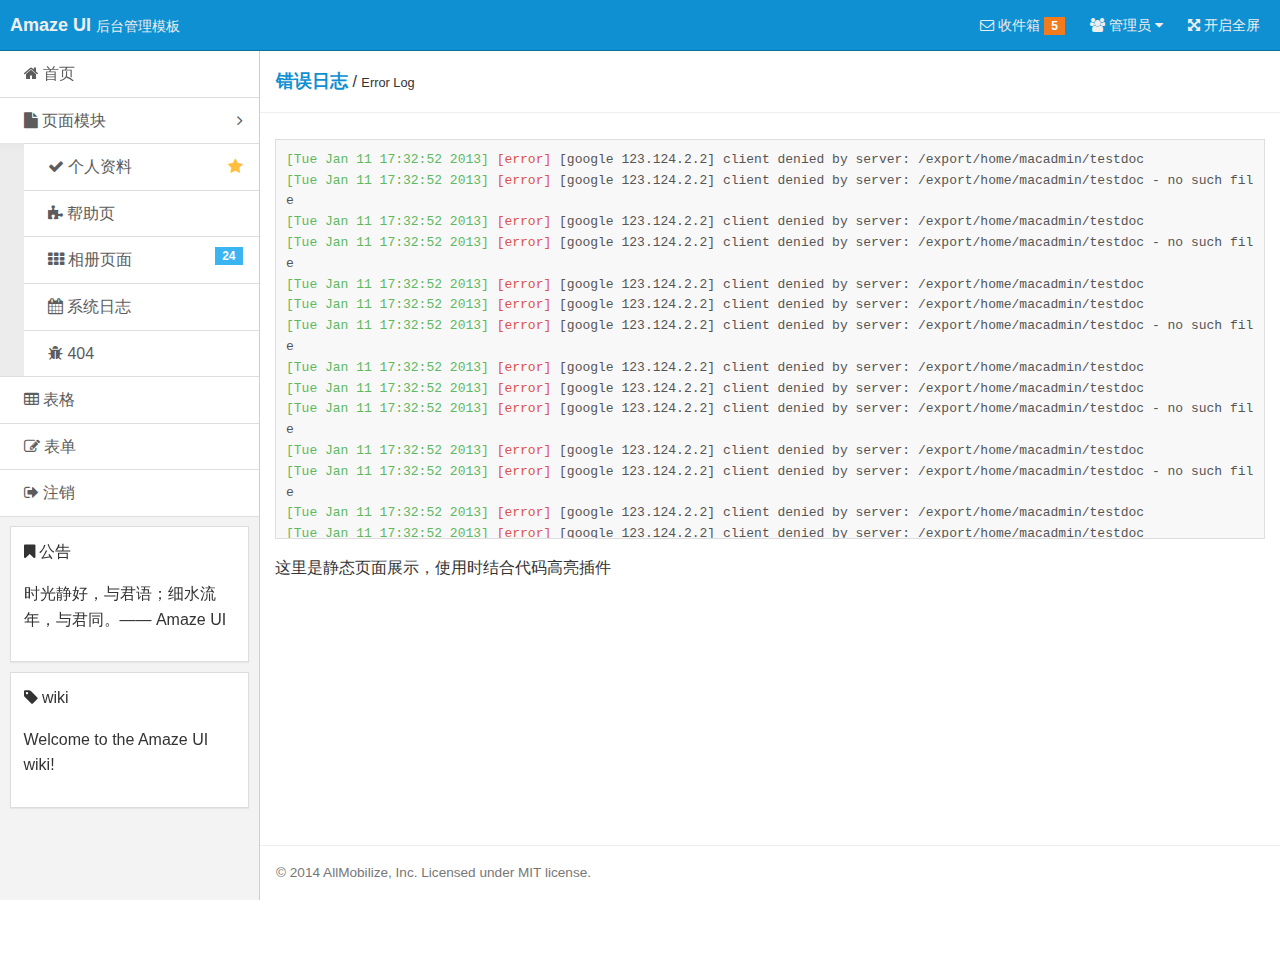
<file: template/admin-log.html>
<!doctype html>
<html class="no-js">
<head>
  <meta charset="utf-8">
  <meta http-equiv="X-UA-Compatible" content="IE=edge">
  <title>Amaze UI Admin log Examples</title>
  <meta name="description" content="这是一个log页面">
  <meta name="keywords" content="log">
  <meta name="viewport" content="width=device-width, initial-scale=1">
  <meta name="renderer" content="webkit">
  <meta http-equiv="Cache-Control" content="no-siteapp" />
  <link rel="icon" type="image/png" href="../assets/i/favicon.png">
  <link rel="apple-touch-icon-precomposed" href="../assets/i/app-icon72x72@2x.png">
  <meta name="apple-mobile-web-app-title" content="Amaze UI" />
  <link rel="stylesheet" href="../assets/css/amazeui.min.css"/>
  <link rel="stylesheet" href="../assets/css/admin.css">
</head>
<body>
<!--[if lte IE 9]>
<p class="browsehappy">你正在使用<strong>过时</strong>的浏览器，Amaze UI 暂不支持。 请 <a href="http://browsehappy.com/" target="_blank">升级浏览器</a>
  以获得更好的体验！</p>
<![endif]-->

<header class="am-topbar am-topbar-inverse admin-header">
  <div class="am-topbar-brand">
    <strong>Amaze UI</strong> <small>后台管理模板</small>
  </div>

  <button class="am-topbar-btn am-topbar-toggle am-btn am-btn-sm am-btn-success am-show-sm-only" data-am-collapse="{target: '#topbar-collapse'}"><span class="am-sr-only">导航切换</span> <span class="am-icon-bars"></span></button>

  <div class="am-collapse am-topbar-collapse" id="topbar-collapse">

    <ul class="am-nav am-nav-pills am-topbar-nav am-topbar-right admin-header-list">
      <li><a href="javascript:;"><span class="am-icon-envelope-o"></span> 收件箱 <span class="am-badge am-badge-warning">5</span></a></li>
      <li class="am-dropdown" data-am-dropdown>
        <a class="am-dropdown-toggle" data-am-dropdown-toggle href="javascript:;">
          <span class="am-icon-users"></span> 管理员 <span class="am-icon-caret-down"></span>
        </a>
        <ul class="am-dropdown-content">
          <li><a href="#"><span class="am-icon-user"></span> 资料</a></li>
          <li><a href="#"><span class="am-icon-cog"></span> 设置</a></li>
          <li><a href="#"><span class="am-icon-power-off"></span> 退出</a></li>
        </ul>
      </li>
      <li class="am-hide-sm-only"><a href="javascript:;" id="admin-fullscreen"><span class="am-icon-arrows-alt"></span> <span class="admin-fullText">开启全屏</span></a></li>
    </ul>
  </div>
</header>

<div class="am-cf admin-main">
  <!-- sidebar start -->
  <div class="admin-sidebar am-offcanvas" id="admin-offcanvas">
    <div class="am-offcanvas-bar admin-offcanvas-bar">
      <ul class="am-list admin-sidebar-list">
        <li><a href="admin-index.html"><span class="am-icon-home"></span> 首页</a></li>
        <li class="admin-parent">
          <a class="am-cf" data-am-collapse="{target: '#collapse-nav'}"><span class="am-icon-file"></span> 页面模块 <span class="am-icon-angle-right am-fr am-margin-right"></span></a>
          <ul class="am-list am-collapse admin-sidebar-sub am-in" id="collapse-nav">
            <li><a href="admin-user.html" class="am-cf"><span class="am-icon-check"></span> 个人资料<span class="am-icon-star am-fr am-margin-right admin-icon-yellow"></span></a></li>
            <li><a href="admin-help.html"><span class="am-icon-puzzle-piece"></span> 帮助页</a></li>
            <li><a href="admin-gallery.html"><span class="am-icon-th"></span> 相册页面<span class="am-badge am-badge-secondary am-margin-right am-fr">24</span></a></li>
            <li><a href="admin-log.html"><span class="am-icon-calendar"></span> 系统日志</a></li>
            <li><a href="admin-404.html"><span class="am-icon-bug"></span> 404</a></li>
          </ul>
        </li>
        <li><a href="admin-table.html"><span class="am-icon-table"></span> 表格</a></li>
        <li><a href="admin-form.html"><span class="am-icon-pencil-square-o"></span> 表单</a></li>
        <li><a href="#"><span class="am-icon-sign-out"></span> 注销</a></li>
      </ul>

      <div class="am-panel am-panel-default admin-sidebar-panel">
        <div class="am-panel-bd">
          <p><span class="am-icon-bookmark"></span> 公告</p>
          <p>时光静好，与君语；细水流年，与君同。—— Amaze UI</p>
        </div>
      </div>

      <div class="am-panel am-panel-default admin-sidebar-panel">
        <div class="am-panel-bd">
          <p><span class="am-icon-tag"></span> wiki</p>
          <p>Welcome to the Amaze UI wiki!</p>
        </div>
      </div>
    </div>
  </div>
  <!-- sidebar end -->

  <!-- content start -->
  <div class="admin-content">
    <div class="admin-content-body">
      <div class="am-cf am-padding am-padding-bottom-0">
        <div class="am-fl"><strong class="am-text-primary am-text-lg">错误日志</strong> / <small>Error Log</small></div>
      </div>

      <hr/>

      <div class="am-g error-log">
        <div class="am-u-sm-12 am-u-sm-centered">
        <pre class="am-pre-scrollable">
<span class="am-text-success">[Tue Jan 11 17:32:52 2013]</span> <span class="am-text-danger">[error]</span> [google 123.124.2.2] client denied by server: /export/home/macadmin/testdoc
<span class="am-text-success">[Tue Jan 11 17:32:52 2013]</span> <span class="am-text-danger">[error]</span> [google 123.124.2.2] client denied by server: /export/home/macadmin/testdoc - no such file
<span class="am-text-success">[Tue Jan 11 17:32:52 2013]</span> <span class="am-text-danger">[error]</span> [google 123.124.2.2] client denied by server: /export/home/macadmin/testdoc
<span class="am-text-success">[Tue Jan 11 17:32:52 2013]</span> <span class="am-text-danger">[error]</span> [google 123.124.2.2] client denied by server: /export/home/macadmin/testdoc - no such file
<span class="am-text-success">[Tue Jan 11 17:32:52 2013]</span> <span class="am-text-danger">[error]</span> [google 123.124.2.2] client denied by server: /export/home/macadmin/testdoc
<span class="am-text-success">[Tue Jan 11 17:32:52 2013]</span> <span class="am-text-danger">[error]</span> [google 123.124.2.2] client denied by server: /export/home/macadmin/testdoc
<span class="am-text-success">[Tue Jan 11 17:32:52 2013]</span> <span class="am-text-danger">[error]</span> [google 123.124.2.2] client denied by server: /export/home/macadmin/testdoc - no such file
<span class="am-text-success">[Tue Jan 11 17:32:52 2013]</span> <span class="am-text-danger">[error]</span> [google 123.124.2.2] client denied by server: /export/home/macadmin/testdoc
<span class="am-text-success">[Tue Jan 11 17:32:52 2013]</span> <span class="am-text-danger">[error]</span> [google 123.124.2.2] client denied by server: /export/home/macadmin/testdoc
<span class="am-text-success">[Tue Jan 11 17:32:52 2013]</span> <span class="am-text-danger">[error]</span> [google 123.124.2.2] client denied by server: /export/home/macadmin/testdoc - no such file
<span class="am-text-success">[Tue Jan 11 17:32:52 2013]</span> <span class="am-text-danger">[error]</span> [google 123.124.2.2] client denied by server: /export/home/macadmin/testdoc
<span class="am-text-success">[Tue Jan 11 17:32:52 2013]</span> <span class="am-text-danger">[error]</span> [google 123.124.2.2] client denied by server: /export/home/macadmin/testdoc - no such file
<span class="am-text-success">[Tue Jan 11 17:32:52 2013]</span> <span class="am-text-danger">[error]</span> [google 123.124.2.2] client denied by server: /export/home/macadmin/testdoc
<span class="am-text-success">[Tue Jan 11 17:32:52 2013]</span> <span class="am-text-danger">[error]</span> [google 123.124.2.2] client denied by server: /export/home/macadmin/testdoc
<span class="am-text-success">[Tue Jan 11 17:32:52 2013]</span> <span class="am-text-danger">[error]</span> [google 123.124.2.2] client denied by server: /export/home/macadmin/testdoc - no such file
<span class="am-text-success">[Tue Jan 11 17:32:52 2013]</span> <span class="am-text-danger">[error]</span> [google 123.124.2.2] client denied by server: /export/home/macadmin/testdoc
<span class="am-text-success">[Tue Jan 11 17:32:52 2013]</span> <span class="am-text-danger">[error]</span> [google 123.124.2.2] client denied by server: /export/home/macadmin/testdoc - no such file
<span class="am-text-success">[Tue Jan 11 17:32:52 2013]</span> <span class="am-text-danger">[error]</span> [google 123.124.2.2] client denied by server: /export/home/macadmin/testdoc - no such file
<span class="am-text-success">[Tue Jan 11 17:32:52 2013]</span> <span class="am-text-danger">[error]</span> [google 123.124.2.2] client denied by server: /export/home/macadmin/testdoc
<span class="am-text-success">[Tue Jan 11 17:32:52 2013]</span> <span class="am-text-danger">[error]</span> [google 123.124.2.2] client denied by server: /export/home/macadmin/testdoc - no such file
<span class="am-text-success">[Tue Jan 11 17:32:52 2013]</span> <span class="am-text-danger">[error]</span> [google 123.124.2.2] client denied by server: /export/home/macadmin/testdoc - no such file
<span class="am-text-success">[Tue Jan 11 17:32:52 2013]</span> <span class="am-text-danger">[error]</span> [google 123.124.2.2] client denied by server: /export/home/macadmin/testdoc
<span class="am-text-success">[Tue Jan 11 17:32:52 2013]</span> <span class="am-text-danger">[error]</span> [google 123.124.2.2] client denied by server: /export/home/macadmin/testdoc - no such file
<span class="am-text-success">[Tue Jan 11 17:32:52 2013]</span> <span class="am-text-danger">[error]</span> [google 123.124.2.2] client denied by server: /export/home/macadmin/testdoc - no such file
        </pre>
          <p>这里是静态页面展示，使用时结合代码高亮插件</p>
        </div>
      </div>
    </div>

    <footer class="admin-content-footer">
      <hr>
      <p class="am-padding-left">© 2014 AllMobilize, Inc. Licensed under MIT license.</p>
    </footer>
  </div>
  <!-- content end -->

</div>

<a href="#" class="am-icon-btn am-icon-th-list am-show-sm-only admin-menu" data-am-offcanvas="{target: '#admin-offcanvas'}"></a>

<footer>
  <hr>
  <p class="am-padding-left">© 2014 AllMobilize, Inc. Licensed under MIT license.</p>
</footer>

<!--[if lt IE 9]>
<script src="http://libs.baidu.com/jquery/1.11.1/jquery.min.js"></script>
<script src="http://cdn.staticfile.org/modernizr/2.8.3/modernizr.js"></script>
<script src="../assets/js/amazeui.ie8polyfill.min.js"></script>
<![endif]-->

<!--[if (gte IE 9)|!(IE)]><!-->
<script src="../assets/js/jquery.min.js"></script>
<!--<![endif]-->
<script src="../assets/js/amazeui.min.js"></script>
<script src="../assets/js/app.js"></script>
</body>
</html>
</file>
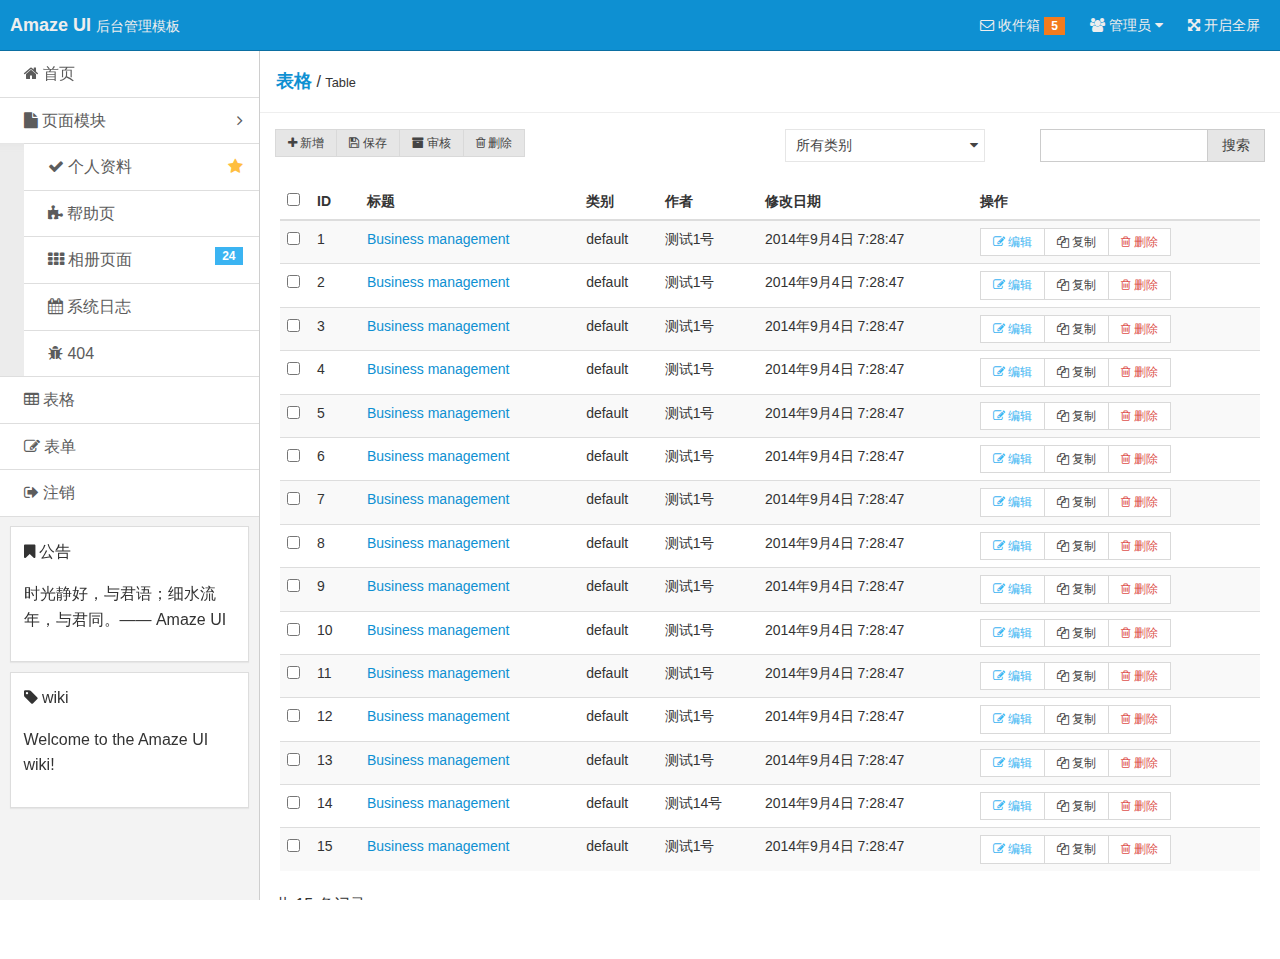
<file: template/admin-table.html>
<!doctype html>
<html class="no-js">
<head>
  <meta charset="utf-8">
  <meta http-equiv="X-UA-Compatible" content="IE=edge">
  <title>Amaze UI Admin table Examples</title>
  <meta name="description" content="这是一个 table 页面">
  <meta name="keywords" content="table">
  <meta name="viewport" content="width=device-width, initial-scale=1">
  <meta name="renderer" content="webkit">
  <meta http-equiv="Cache-Control" content="no-siteapp" />
  <link rel="icon" type="image/png" href="../assets/i/favicon.png">
  <link rel="apple-touch-icon-precomposed" href="../assets/i/app-icon72x72@2x.png">
  <meta name="apple-mobile-web-app-title" content="Amaze UI" />
  <link rel="stylesheet" href="../assets/css/amazeui.min.css"/>
  <link rel="stylesheet" href="../assets/css/admin.css">
</head>
<body>
<!--[if lte IE 9]>
<p class="browsehappy">你正在使用<strong>过时</strong>的浏览器，Amaze UI 暂不支持。 请 <a href="http://browsehappy.com/" target="_blank">升级浏览器</a>
  以获得更好的体验！</p>
<![endif]-->

<header class="am-topbar am-topbar-inverse admin-header">
  <div class="am-topbar-brand">
    <strong>Amaze UI</strong> <small>后台管理模板</small>
  </div>

  <button class="am-topbar-btn am-topbar-toggle am-btn am-btn-sm am-btn-success am-show-sm-only" data-am-collapse="{target: '#topbar-collapse'}"><span class="am-sr-only">导航切换</span> <span class="am-icon-bars"></span></button>

  <div class="am-collapse am-topbar-collapse" id="topbar-collapse">

    <ul class="am-nav am-nav-pills am-topbar-nav am-topbar-right admin-header-list">
      <li><a href="javascript:;"><span class="am-icon-envelope-o"></span> 收件箱 <span class="am-badge am-badge-warning">5</span></a></li>
      <li class="am-dropdown" data-am-dropdown>
        <a class="am-dropdown-toggle" data-am-dropdown-toggle href="javascript:;">
          <span class="am-icon-users"></span> 管理员 <span class="am-icon-caret-down"></span>
        </a>
        <ul class="am-dropdown-content">
          <li><a href="#"><span class="am-icon-user"></span> 资料</a></li>
          <li><a href="#"><span class="am-icon-cog"></span> 设置</a></li>
          <li><a href="#"><span class="am-icon-power-off"></span> 退出</a></li>
        </ul>
      </li>
      <li class="am-hide-sm-only"><a href="javascript:;" id="admin-fullscreen"><span class="am-icon-arrows-alt"></span> <span class="admin-fullText">开启全屏</span></a></li>
    </ul>
  </div>
</header>

<div class="am-cf admin-main">
  <!-- sidebar start -->
  <div class="admin-sidebar am-offcanvas" id="admin-offcanvas">
    <div class="am-offcanvas-bar admin-offcanvas-bar">
      <ul class="am-list admin-sidebar-list">
        <li><a href="admin-index.html"><span class="am-icon-home"></span> 首页</a></li>
        <li class="admin-parent">
          <a class="am-cf" data-am-collapse="{target: '#collapse-nav'}"><span class="am-icon-file"></span> 页面模块 <span class="am-icon-angle-right am-fr am-margin-right"></span></a>
          <ul class="am-list am-collapse admin-sidebar-sub am-in" id="collapse-nav">
            <li><a href="admin-user.html" class="am-cf"><span class="am-icon-check"></span> 个人资料<span class="am-icon-star am-fr am-margin-right admin-icon-yellow"></span></a></li>
            <li><a href="admin-help.html"><span class="am-icon-puzzle-piece"></span> 帮助页</a></li>
            <li><a href="admin-gallery.html"><span class="am-icon-th"></span> 相册页面<span class="am-badge am-badge-secondary am-margin-right am-fr">24</span></a></li>
            <li><a href="admin-log.html"><span class="am-icon-calendar"></span> 系统日志</a></li>
            <li><a href="admin-404.html"><span class="am-icon-bug"></span> 404</a></li>
          </ul>
        </li>
        <li><a href="admin-table.html"><span class="am-icon-table"></span> 表格</a></li>
        <li><a href="admin-form.html"><span class="am-icon-pencil-square-o"></span> 表单</a></li>
        <li><a href="#"><span class="am-icon-sign-out"></span> 注销</a></li>
      </ul>

      <div class="am-panel am-panel-default admin-sidebar-panel">
        <div class="am-panel-bd">
          <p><span class="am-icon-bookmark"></span> 公告</p>
          <p>时光静好，与君语；细水流年，与君同。—— Amaze UI</p>
        </div>
      </div>

      <div class="am-panel am-panel-default admin-sidebar-panel">
        <div class="am-panel-bd">
          <p><span class="am-icon-tag"></span> wiki</p>
          <p>Welcome to the Amaze UI wiki!</p>
        </div>
      </div>
    </div>
  </div>
  <!-- sidebar end -->

  <!-- content start -->
  <div class="admin-content">
    <div class="admin-content-body">
      <div class="am-cf am-padding am-padding-bottom-0">
        <div class="am-fl am-cf"><strong class="am-text-primary am-text-lg">表格</strong> / <small>Table</small></div>
      </div>

      <hr>

      <div class="am-g">
        <div class="am-u-sm-12 am-u-md-6">
          <div class="am-btn-toolbar">
            <div class="am-btn-group am-btn-group-xs">
              <button type="button" class="am-btn am-btn-default"><span class="am-icon-plus"></span> 新增</button>
              <button type="button" class="am-btn am-btn-default"><span class="am-icon-save"></span> 保存</button>
              <button type="button" class="am-btn am-btn-default"><span class="am-icon-archive"></span> 审核</button>
              <button type="button" class="am-btn am-btn-default"><span class="am-icon-trash-o"></span> 删除</button>
            </div>
          </div>
        </div>
        <div class="am-u-sm-12 am-u-md-3">
          <div class="am-form-group">
            <select data-am-selected="{btnSize: 'sm'}">
              <option value="option1">所有类别</option>
              <option value="option2">IT业界</option>
              <option value="option3">数码产品</option>
              <option value="option3">笔记本电脑</option>
              <option value="option3">平板电脑</option>
              <option value="option3">只能手机</option>
              <option value="option3">超极本</option>
            </select>
          </div>
        </div>
        <div class="am-u-sm-12 am-u-md-3">
          <div class="am-input-group am-input-group-sm">
            <input type="text" class="am-form-field">
          <span class="am-input-group-btn">
            <button class="am-btn am-btn-default" type="button">搜索</button>
          </span>
          </div>
        </div>
      </div>

      <div class="am-g">
        <div class="am-u-sm-12">
          <form class="am-form">
            <table class="am-table am-table-striped am-table-hover table-main">
              <thead>
              <tr>
                <th class="table-check"><input type="checkbox" /></th><th class="table-id">ID</th><th class="table-title">标题</th><th class="table-type">类别</th><th class="table-author am-hide-sm-only">作者</th><th class="table-date am-hide-sm-only">修改日期</th><th class="table-set">操作</th>
              </tr>
              </thead>
              <tbody>
              <tr>
                <td><input type="checkbox" /></td>
                <td>1</td>
                <td><a href="#">Business management</a></td>
                <td>default</td>
                <td class="am-hide-sm-only">测试1号</td>
                <td class="am-hide-sm-only">2014年9月4日 7:28:47</td>
                <td>
                  <div class="am-btn-toolbar">
                    <div class="am-btn-group am-btn-group-xs">
                      <button class="am-btn am-btn-default am-btn-xs am-text-secondary"><span class="am-icon-pencil-square-o"></span> 编辑</button>
                      <button class="am-btn am-btn-default am-btn-xs am-hide-sm-only"><span class="am-icon-copy"></span> 复制</button>
                      <button class="am-btn am-btn-default am-btn-xs am-text-danger am-hide-sm-only"><span class="am-icon-trash-o"></span> 删除</button>
                    </div>
                  </div>
                </td>
              </tr>
              <tr>
                <td><input type="checkbox" /></td>
                <td>2</td>
                <td><a href="#">Business management</a></td>
                <td>default</td>
                <td class="am-hide-sm-only">测试1号</td>
                <td class="am-hide-sm-only">2014年9月4日 7:28:47</td>
                <td>
                  <div class="am-btn-toolbar">
                    <div class="am-btn-group am-btn-group-xs">
                      <button class="am-btn am-btn-default am-btn-xs am-text-secondary"><span class="am-icon-pencil-square-o"></span> 编辑</button>
                      <button class="am-btn am-btn-default am-btn-xs am-hide-sm-only"><span class="am-icon-copy"></span> 复制</button>
                      <button class="am-btn am-btn-default am-btn-xs am-text-danger am-hide-sm-only"><span class="am-icon-trash-o"></span> 删除</button>
                    </div>
                  </div>
                </td>
              </tr>
              <tr>
                <td><input type="checkbox" /></td>
                <td>3</td>
                <td><a href="#">Business management</a></td>
                <td>default</td>
                <td class="am-hide-sm-only">测试1号</td>
                <td class="am-hide-sm-only">2014年9月4日 7:28:47</td>
                <td>
                  <div class="am-btn-toolbar">
                    <div class="am-btn-group am-btn-group-xs">
                      <button class="am-btn am-btn-default am-btn-xs am-text-secondary"><span class="am-icon-pencil-square-o"></span> 编辑</button>
                      <button class="am-btn am-btn-default am-btn-xs am-hide-sm-only"><span class="am-icon-copy"></span> 复制</button>
                      <button class="am-btn am-btn-default am-btn-xs am-text-danger am-hide-sm-only"><span class="am-icon-trash-o"></span> 删除</button>
                    </div>
                  </div>
                </td>
              </tr>
              <tr>
                <td><input type="checkbox" /></td>
                <td>4</td>
                <td><a href="#">Business management</a></td>
                <td>default</td>
                <td class="am-hide-sm-only">测试1号</td>
                <td class="am-hide-sm-only">2014年9月4日 7:28:47</td>
                <td>
                  <div class="am-btn-toolbar">
                    <div class="am-btn-group am-btn-group-xs">
                      <button class="am-btn am-btn-default am-btn-xs am-text-secondary"><span class="am-icon-pencil-square-o"></span> 编辑</button>
                      <button class="am-btn am-btn-default am-btn-xs am-hide-sm-only"><span class="am-icon-copy"></span> 复制</button>
                      <button class="am-btn am-btn-default am-btn-xs am-text-danger am-hide-sm-only"><span class="am-icon-trash-o"></span> 删除</button>
                    </div>
                  </div>
                </td>
              </tr>
              <tr>
                <td><input type="checkbox" /></td>
                <td>5</td>
                <td><a href="#">Business management</a></td>
                <td>default</td>
                <td class="am-hide-sm-only">测试1号</td>
                <td class="am-hide-sm-only">2014年9月4日 7:28:47</td>
                <td>
                  <div class="am-btn-toolbar">
                    <div class="am-btn-group am-btn-group-xs">
                      <button class="am-btn am-btn-default am-btn-xs am-text-secondary"><span class="am-icon-pencil-square-o"></span> 编辑</button>
                      <button class="am-btn am-btn-default am-btn-xs am-hide-sm-only"><span class="am-icon-copy"></span> 复制</button>
                      <button class="am-btn am-btn-default am-btn-xs am-text-danger am-hide-sm-only"><span class="am-icon-trash-o"></span> 删除</button>
                    </div>
                  </div>
                </td>
              </tr>
              <tr>
                <td><input type="checkbox" /></td>
                <td>6</td>
                <td><a href="#">Business management</a></td>
                <td>default</td>
                <td class="am-hide-sm-only">测试1号</td>
                <td class="am-hide-sm-only">2014年9月4日 7:28:47</td>
                <td>
                  <div class="am-btn-toolbar">
                    <div class="am-btn-group am-btn-group-xs">
                      <button class="am-btn am-btn-default am-btn-xs am-text-secondary"><span class="am-icon-pencil-square-o"></span> 编辑</button>
                      <button class="am-btn am-btn-default am-btn-xs am-hide-sm-only"><span class="am-icon-copy"></span> 复制</button>
                      <button class="am-btn am-btn-default am-btn-xs am-text-danger am-hide-sm-only"><span class="am-icon-trash-o"></span> 删除</button>
                    </div>
                  </div>
                </td>
              </tr>
              <tr>
                <td><input type="checkbox" /></td>
                <td>7</td>
                <td><a href="#">Business management</a></td>
                <td>default</td>
                <td class="am-hide-sm-only">测试1号</td>
                <td class="am-hide-sm-only">2014年9月4日 7:28:47</td>
                <td>
                  <div class="am-btn-toolbar">
                    <div class="am-btn-group am-btn-group-xs">
                      <button class="am-btn am-btn-default am-btn-xs am-text-secondary"><span class="am-icon-pencil-square-o"></span> 编辑</button>
                      <button class="am-btn am-btn-default am-btn-xs am-hide-sm-only"><span class="am-icon-copy"></span> 复制</button>
                      <button class="am-btn am-btn-default am-btn-xs am-text-danger am-hide-sm-only"><span class="am-icon-trash-o"></span> 删除</button>
                    </div>
                  </div>
                </td>
              </tr>
              <tr>
                <td><input type="checkbox" /></td>
                <td>8</td>
                <td><a href="#">Business management</a></td>
                <td>default</td>
                <td class="am-hide-sm-only">测试1号</td>
                <td class="am-hide-sm-only">2014年9月4日 7:28:47</td>
                <td>
                  <div class="am-btn-toolbar">
                    <div class="am-btn-group am-btn-group-xs">
                      <button class="am-btn am-btn-default am-btn-xs am-text-secondary"><span class="am-icon-pencil-square-o"></span> 编辑</button>
                      <button class="am-btn am-btn-default am-btn-xs am-hide-sm-only"><span class="am-icon-copy"></span> 复制</button>
                      <button class="am-btn am-btn-default am-btn-xs am-text-danger am-hide-sm-only"><span class="am-icon-trash-o"></span> 删除</button>
                    </div>
                  </div>
                </td>
              </tr>
              <tr>
                <td><input type="checkbox" /></td>
                <td>9</td>
                <td><a href="#">Business management</a></td>
                <td>default</td>
                <td class="am-hide-sm-only">测试1号</td>
                <td class="am-hide-sm-only">2014年9月4日 7:28:47</td>
                <td>
                  <div class="am-btn-toolbar">
                    <div class="am-btn-group am-btn-group-xs">
                      <button class="am-btn am-btn-default am-btn-xs am-text-secondary"><span class="am-icon-pencil-square-o"></span> 编辑</button>
                      <button class="am-btn am-btn-default am-btn-xs am-hide-sm-only"><span class="am-icon-copy"></span> 复制</button>
                      <button class="am-btn am-btn-default am-btn-xs am-text-danger am-hide-sm-only"><span class="am-icon-trash-o"></span> 删除</button>
                    </div>
                  </div>
                </td>
              </tr>
              <tr>
                <td><input type="checkbox" /></td>
                <td>10</td>
                <td><a href="#">Business management</a></td>
                <td>default</td>
                <td class="am-hide-sm-only">测试1号</td>
                <td class="am-hide-sm-only">2014年9月4日 7:28:47</td>
                <td>
                  <div class="am-btn-toolbar">
                    <div class="am-btn-group am-btn-group-xs">
                      <button class="am-btn am-btn-default am-btn-xs am-text-secondary"><span class="am-icon-pencil-square-o"></span> 编辑</button>
                      <button class="am-btn am-btn-default am-btn-xs am-hide-sm-only"><span class="am-icon-copy"></span> 复制</button>
                      <button class="am-btn am-btn-default am-btn-xs am-text-danger am-hide-sm-only"><span class="am-icon-trash-o"></span> 删除</button>
                    </div>
                  </div>
                </td>
              </tr>
              <tr>
                <td><input type="checkbox" /></td>
                <td>11</td>
                <td><a href="#">Business management</a></td>
                <td>default</td>
                <td class="am-hide-sm-only">测试1号</td>
                <td class="am-hide-sm-only">2014年9月4日 7:28:47</td>
                <td>
                  <div class="am-btn-toolbar">
                    <div class="am-btn-group am-btn-group-xs">
                      <button class="am-btn am-btn-default am-btn-xs am-text-secondary"><span class="am-icon-pencil-square-o"></span> 编辑</button>
                      <button class="am-btn am-btn-default am-btn-xs am-hide-sm-only"><span class="am-icon-copy"></span> 复制</button>
                      <button class="am-btn am-btn-default am-btn-xs am-text-danger am-hide-sm-only"><span class="am-icon-trash-o"></span> 删除</button>
                    </div>
                  </div>
                </td>
              </tr>
              <tr>
                <td><input type="checkbox" /></td>
                <td>12</td>
                <td><a href="#">Business management</a></td>
                <td>default</td>
                <td class="am-hide-sm-only">测试1号</td>
                <td class="am-hide-sm-only">2014年9月4日 7:28:47</td>
                <td>
                  <div class="am-btn-toolbar">
                    <div class="am-btn-group am-btn-group-xs">
                      <button class="am-btn am-btn-default am-btn-xs am-text-secondary"><span class="am-icon-pencil-square-o"></span> 编辑</button>
                      <button class="am-btn am-btn-default am-btn-xs am-hide-sm-only"><span class="am-icon-copy"></span> 复制</button>
                      <button class="am-btn am-btn-default am-btn-xs am-text-danger am-hide-sm-only"><span class="am-icon-trash-o"></span> 删除</button>
                    </div>
                  </div>
                </td>
              </tr>
              <tr>
                <td><input type="checkbox" /></td>
                <td>13</td>
                <td><a href="#">Business management</a></td>
                <td>default</td>
                <td class="am-hide-sm-only">测试1号</td>
                <td class="am-hide-sm-only">2014年9月4日 7:28:47</td>
                <td>
                  <div class="am-btn-toolbar">
                    <div class="am-btn-group am-btn-group-xs">
                      <button class="am-btn am-btn-default am-btn-xs am-text-secondary"><span class="am-icon-pencil-square-o"></span> 编辑</button>
                      <button class="am-btn am-btn-default am-btn-xs am-hide-sm-only"><span class="am-icon-copy"></span> 复制</button>
                      <button class="am-btn am-btn-default am-btn-xs am-text-danger am-hide-sm-only"><span class="am-icon-trash-o"></span> 删除</button>
                    </div>
                  </div>
                </td>
              </tr>
              <tr>
                <td><input type="checkbox" /></td>
                <td>14</td>
                <td><a href="#">Business management</a></td>
                <td>default</td>
                <td class="am-hide-sm-only">测试14号</td>
                <td class="am-hide-sm-only">2014年9月4日 7:28:47</td>
                <td>
                  <div class="am-btn-toolbar">
                    <div class="am-btn-group am-btn-group-xs">
                      <button class="am-btn am-btn-default am-btn-xs am-text-secondary"><span class="am-icon-pencil-square-o"></span> 编辑</button>
                      <button class="am-btn am-btn-default am-btn-xs am-hide-sm-only"><span class="am-icon-copy"></span> 复制</button>
                      <button class="am-btn am-btn-default am-btn-xs am-text-danger am-hide-sm-only"><span class="am-icon-trash-o"></span> 删除</button>
                    </div>
                  </div>
                </td>
              </tr>
              <tr>
                <td><input type="checkbox" /></td>
                <td>15</td>
                <td><a href="#">Business management</a></td>
                <td>default</td>
                <td class="am-hide-sm-only">测试1号</td>
                <td class="am-hide-sm-only">2014年9月4日 7:28:47</td>
                <td>
                  <div class="am-btn-toolbar">
                    <div class="am-btn-group am-btn-group-xs">
                      <button class="am-btn am-btn-default am-btn-xs am-text-secondary"><span class="am-icon-pencil-square-o"></span> 编辑</button>
                      <button class="am-btn am-btn-default am-btn-xs am-hide-sm-only"><span class="am-icon-copy"></span> 复制</button>
                      <button class="am-btn am-btn-default am-btn-xs am-text-danger am-hide-sm-only"><span class="am-icon-trash-o"></span> 删除</button>
                    </div>
                  </div>
                </td>
              </tr>
              </tbody>
            </table>
            <div class="am-cf">
              共 15 条记录
              <div class="am-fr">
                <ul class="am-pagination">
                  <li class="am-disabled"><a href="#">«</a></li>
                  <li class="am-active"><a href="#">1</a></li>
                  <li><a href="#">2</a></li>
                  <li><a href="#">3</a></li>
                  <li><a href="#">4</a></li>
                  <li><a href="#">5</a></li>
                  <li><a href="#">»</a></li>
                </ul>
              </div>
            </div>
            <hr />
            <p>注：.....</p>
          </form>
        </div>

      </div>
    </div>

    <footer class="admin-content-footer">
      <hr>
      <p class="am-padding-left">© 2014 AllMobilize, Inc. Licensed under MIT license.</p>
    </footer>

  </div>
  <!-- content end -->
</div>

<a href="#" class="am-icon-btn am-icon-th-list am-show-sm-only admin-menu" data-am-offcanvas="{target: '#admin-offcanvas'}"></a>

<footer>
  <hr>
  <p class="am-padding-left">© 2014 AllMobilize, Inc. Licensed under MIT license.</p>
</footer>

<!--[if lt IE 9]>
<script src="http://libs.baidu.com/jquery/1.11.1/jquery.min.js"></script>
<script src="http://cdn.staticfile.org/modernizr/2.8.3/modernizr.js"></script>
<script src="../assets/js/amazeui.ie8polyfill.min.js"></script>
<![endif]-->

<!--[if (gte IE 9)|!(IE)]><!-->
<script src="../assets/js/jquery.min.js"></script>
<!--<![endif]-->
<script src="../assets/js/amazeui.min.js"></script>
<script src="../assets/js/app.js"></script>
</body>
</html>
</file>
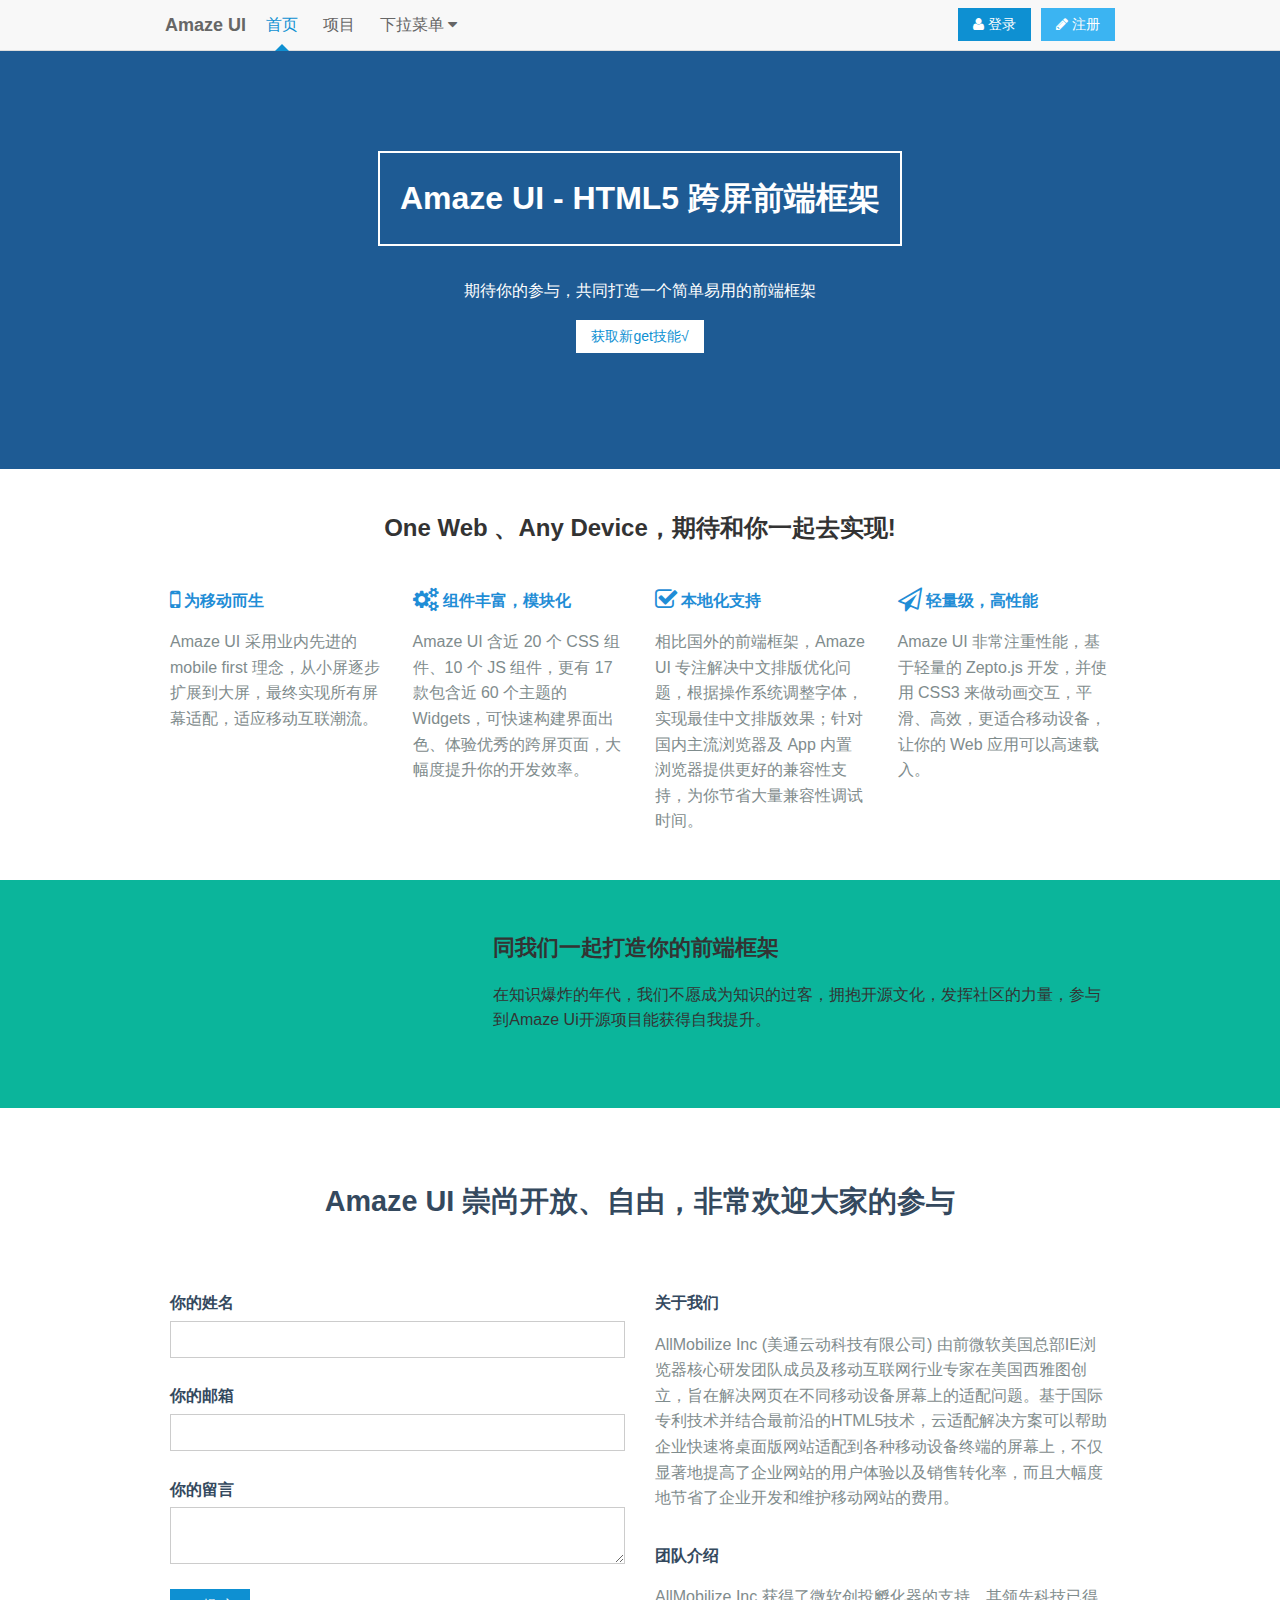
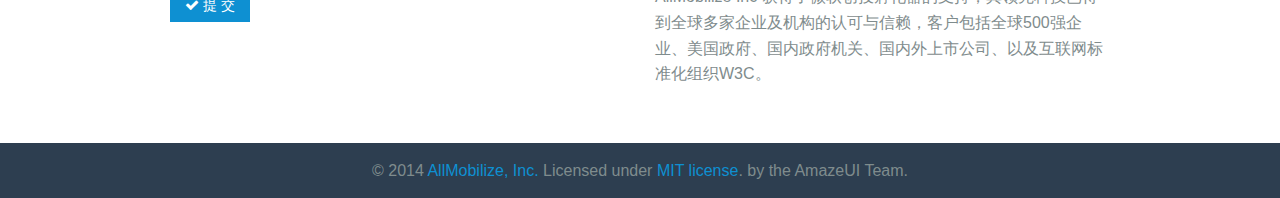
<file: template/landing.html>
<!DOCTYPE html>
<html>
<head lang="en">
  <meta charset="UTF-8">
  <title>Landing Page | Amaze UI Example</title>
  <meta http-equiv="X-UA-Compatible" content="IE=edge">
  <meta name="viewport"
        content="width=device-width, initial-scale=1">
  <meta name="format-detection" content="telephone=no">
  <meta name="renderer" content="webkit">
  <meta http-equiv="Cache-Control" content="no-siteapp"/>
  <link rel="alternate icon" type="image/png" href="../assets/i/favicon.png">
  <link rel="stylesheet" href="../assets/css/amazeui.min.css"/>
  <style>
    .get {
      background: #1E5B94;
      color: #fff;
      text-align: center;
      padding: 100px 0;
    }

    .get-title {
      font-size: 200%;
      border: 2px solid #fff;
      padding: 20px;
      display: inline-block;
    }

    .get-btn {
      background: #fff;
    }

    .detail {
      background: #fff;
    }

    .detail-h2 {
      text-align: center;
      font-size: 150%;
      margin: 40px 0;
    }

    .detail-h3 {
      color: #1f8dd6;
    }

    .detail-p {
      color: #7f8c8d;
    }

    .detail-mb {
      margin-bottom: 30px;
    }

    .hope {
      background: #0bb59b;
      padding: 50px 0;
    }

    .hope-img {
      text-align: center;
    }

    .hope-hr {
      border-color: #149C88;
    }

    .hope-title {
      font-size: 140%;
    }

    .about {
      background: #fff;
      padding: 40px 0;
      color: #7f8c8d;
    }

    .about-color {
      color: #34495e;
    }

    .about-title {
      font-size: 180%;
      padding: 30px 0 50px 0;
      text-align: center;
    }

    .footer p {
      color: #7f8c8d;
      margin: 0;
      padding: 15px 0;
      text-align: center;
      background: #2d3e50;
    }
  </style>
</head>
<body>
<header class="am-topbar am-topbar-fixed-top">
  <div class="am-container">
    <h1 class="am-topbar-brand">
      <a href="#">Amaze UI</a>
    </h1>

    <button class="am-topbar-btn am-topbar-toggle am-btn am-btn-sm am-btn-secondary am-show-sm-only"
            data-am-collapse="{target: '#collapse-head'}"><span class="am-sr-only">导航切换</span> <span
        class="am-icon-bars"></span></button>

    <div class="am-collapse am-topbar-collapse" id="collapse-head">
      <ul class="am-nav am-nav-pills am-topbar-nav">
        <li class="am-active"><a href="#">首页</a></li>
        <li><a href="#">项目</a></li>
        <li class="am-dropdown" data-am-dropdown>
          <a class="am-dropdown-toggle" data-am-dropdown-toggle href="javascript:;">
            下拉菜单 <span class="am-icon-caret-down"></span>
          </a>
          <ul class="am-dropdown-content">
            <li class="am-dropdown-header">标题</li>
            <li><a href="#">1. 默认样式</a></li>
            <li><a href="#">2. 基础设置</a></li>
            <li><a href="#">3. 文字排版</a></li>
            <li><a href="#">4. 网格系统</a></li>
          </ul>
        </li>
      </ul>

      <div class="am-topbar-right">
        <button class="am-btn am-btn-secondary am-topbar-btn am-btn-sm"><span class="am-icon-pencil"></span> 注册</button>
      </div>

      <div class="am-topbar-right">
        <button class="am-btn am-btn-primary am-topbar-btn am-btn-sm"><span class="am-icon-user"></span> 登录</button>
      </div>
    </div>
  </div>
</header>

<div class="get">
  <div class="am-g">
    <div class="am-u-lg-12">
      <h1 class="get-title">Amaze UI - HTML5 跨屏前端框架</h1>

      <p>
        期待你的参与，共同打造一个简单易用的前端框架
      </p>

      <p>
        <a href="http://amazeui.org" class="am-btn am-btn-sm get-btn">获取新get技能√</a>
      </p>
    </div>
  </div>
</div>

<div class="detail">
  <div class="am-g am-container">
    <div class="am-u-lg-12">
      <h2 class="detail-h2">One Web 、Any Device，期待和你一起去实现!</h2>

      <div class="am-g">
        <div class="am-u-lg-3 am-u-md-6 am-u-sm-12 detail-mb">

          <h3 class="detail-h3">
            <i class="am-icon-mobile am-icon-sm"></i>
            为移动而生
          </h3>

          <p class="detail-p">
            Amaze UI 采用业内先进的 mobile first 理念，从小屏逐步扩展到大屏，最终实现所有屏幕适配，适应移动互联潮流。
          </p>
        </div>
        <div class="am-u-lg-3 am-u-md-6 am-u-sm-12 detail-mb">
          <h3 class="detail-h3">
            <i class="am-icon-cogs am-icon-sm"></i>
            组件丰富，模块化
          </h3>

          <p class="detail-p">
            Amaze UI 含近 20 个 CSS 组件、10 个 JS 组件，更有 17 款包含近 60 个主题的 Widgets，可快速构建界面出色、体验优秀的跨屏页面，大幅度提升你的开发效率。
          </p>
        </div>
        <div class="am-u-lg-3 am-u-md-6 am-u-sm-12 detail-mb">
          <h3 class="detail-h3">
            <i class="am-icon-check-square-o am-icon-sm"></i>
            本地化支持
          </h3>

          <p class="detail-p">
            相比国外的前端框架，Amaze UI 专注解决中文排版优化问题，根据操作系统调整字体，实现最佳中文排版效果；针对国内主流浏览器及 App 内置浏览器提供更好的兼容性支持，为你节省大量兼容性调试时间。
          </p>
        </div>
        <div class="am-u-lg-3 am-u-md-6 am-u-sm-12 detail-mb">
          <h3 class="detail-h3">
            <i class="am-icon-send-o am-icon-sm"></i>
            轻量级，高性能
          </h3>

          <p class="detail-p">
            Amaze UI 非常注重性能，基于轻量的 Zepto.js 开发，并使用 CSS3 来做动画交互，平滑、高效，更适合移动设备，让你的 Web 应用可以高速载入。
          </p>
        </div>
      </div>
    </div>
  </div>
</div>

<div class="hope">
  <div class="am-g am-container">
    <div class="am-u-lg-4 am-u-md-6 am-u-sm-12 hope-img">
      <img src="../assets/i/examples/landing.png" alt="" data-am-scrollspy="{animation:'slide-left', repeat: false}">
      <hr class="am-article-divider am-show-sm-only hope-hr">
    </div>
    <div class="am-u-lg-8 am-u-md-6 am-u-sm-12">
      <h2 class="hope-title">同我们一起打造你的前端框架</h2>

      <p>
        在知识爆炸的年代，我们不愿成为知识的过客，拥抱开源文化，发挥社区的力量，参与到Amaze Ui开源项目能获得自我提升。
      </p>
    </div>
  </div>
</div>

<div class="about">
  <div class="am-g am-container">
    <div class="am-u-lg-12">
      <h2 class="about-title about-color">Amaze UI 崇尚开放、自由，非常欢迎大家的参与</h2>

      <div class="am-g">
        <div class="am-u-lg-6 am-u-md-4 am-u-sm-12">
          <form class="am-form">
            <label for="name" class="about-color">你的姓名</label>
            <input id="name" type="text">
            <br/>
            <label for="email" class="about-color">你的邮箱</label>
            <input id="email" type="email">
            <br/>
            <label for="message" class="about-color">你的留言</label>
            <textarea id="message"></textarea>
            <br/>
            <button type="submit" class="am-btn am-btn-primary am-btn-sm"><i class="am-icon-check"></i> 提 交</button>
          </form>
          <hr class="am-article-divider am-show-sm-only">
        </div>

        <div class="am-u-lg-6 am-u-md-8 am-u-sm-12">
          <h4 class="about-color">关于我们</h4>

          <p>AllMobilize Inc (美通云动科技有限公司)
            由前微软美国总部IE浏览器核心研发团队成员及移动互联网行业专家在美国西雅图创立，旨在解决网页在不同移动设备屏幕上的适配问题。基于国际专利技术并结合最前沿的HTML5技术，云适配解决方案可以帮助企业快速将桌面版网站适配到各种移动设备终端的屏幕上，不仅显著地提高了企业网站的用户体验以及销售转化率，而且大幅度地节省了企业开发和维护移动网站的费用。</p>
          <h4 class="about-color">团队介绍</h4>

          <p>AllMobilize Inc 获得了微软创投孵化器的支持，其领先科技已得到全球多家企业及机构的认可与信赖，客户包括全球500强企业、美国政府、国内政府机关、国内外上市公司、以及互联网标准化组织W3C。</p>
        </div>
      </div>
    </div>
  </div>
</div>

<footer class="footer">
  <p>© 2014 <a href="http://www.yunshipei.com" target="_blank">AllMobilize, Inc.</a> Licensed under <a
      href="http://opensource.org/licenses/MIT" target="_blank">MIT license</a>. by the AmazeUI Team.</p>
</footer>

<!--[if lt IE 9]>
<script src="http://libs.baidu.com/jquery/1.11.1/jquery.min.js"></script>
<script src="http://cdn.staticfile.org/modernizr/2.8.3/modernizr.js"></script>
<script src="../assets/js/amazeui.ie8polyfill.min.js"></script>
<![endif]-->

<!--[if (gte IE 9)|!(IE)]><!-->
<script src="../assets/js/jquery.min.js"></script>
<!--<![endif]-->
<script src="../assets/js/amazeui.min.js"></script>
</body>
</html>
</file>
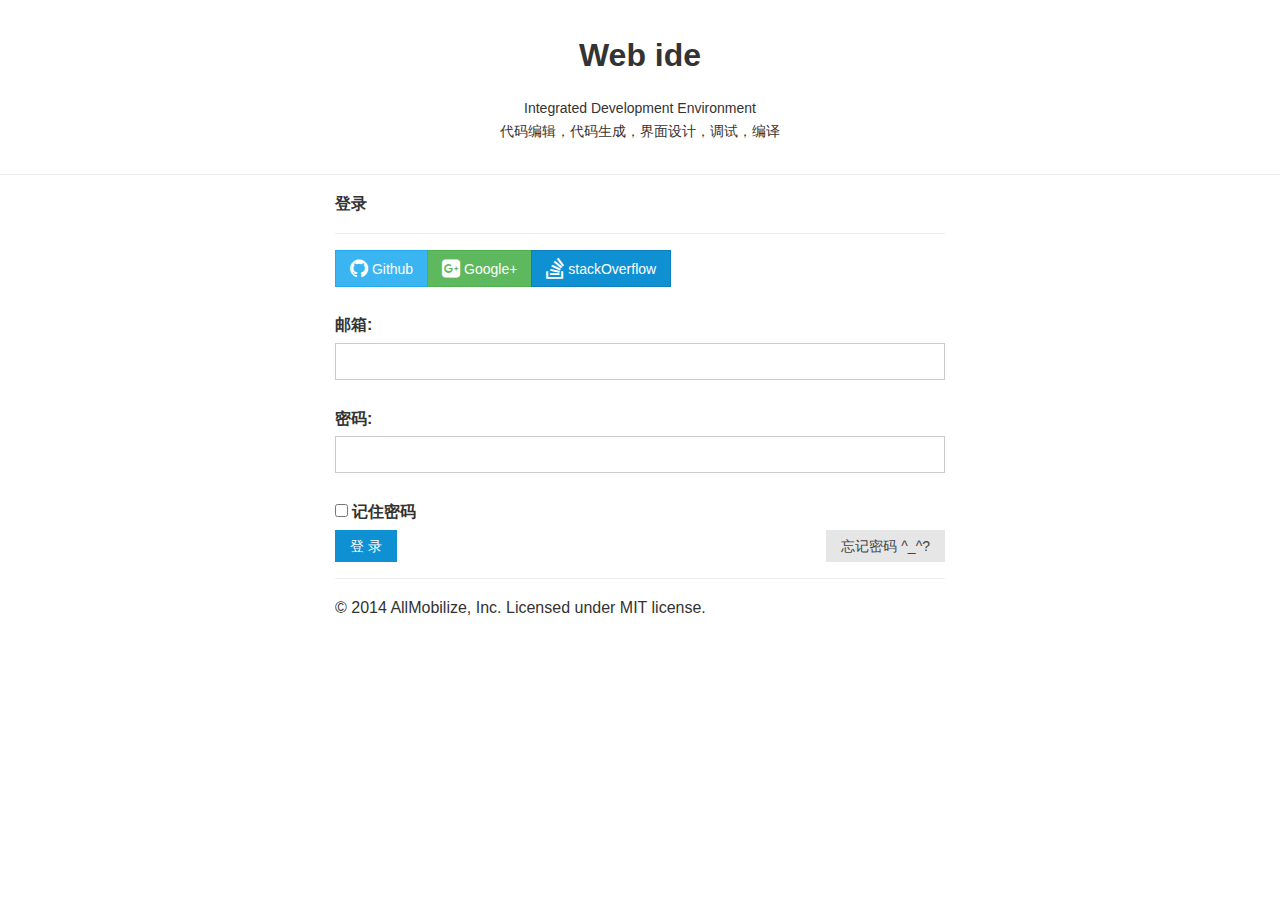
<file: template/login.html>
<!DOCTYPE html>
<html>
<head lang="en">
  <meta charset="UTF-8">
  <title>Login Page | Amaze UI Example</title>
  <meta http-equiv="X-UA-Compatible" content="IE=edge">
  <meta name="viewport" content="width=device-width, initial-scale=1">
  <meta name="format-detection" content="telephone=no">
  <meta name="renderer" content="webkit">
  <meta http-equiv="Cache-Control" content="no-siteapp" />
  <link rel="alternate icon" type="image/png" href="../assets/i/favicon.png">
  <link rel="stylesheet" href="../assets/css/amazeui.min.css"/>
  <style>
    .header {
      text-align: center;
    }
    .header h1 {
      font-size: 200%;
      color: #333;
      margin-top: 30px;
    }
    .header p {
      font-size: 14px;
    }
  </style>
</head>
<body>
<div class="header">
  <div class="am-g">
    <h1>Web ide</h1>
    <p>Integrated Development Environment<br/>代码编辑，代码生成，界面设计，调试，编译</p>
  </div>
  <hr />
</div>
<div class="am-g">
  <div class="am-u-lg-6 am-u-md-8 am-u-sm-centered">
    <h3>登录</h3>
    <hr>
    <div class="am-btn-group">
      <a href="#" class="am-btn am-btn-secondary am-btn-sm"><i class="am-icon-github am-icon-sm"></i> Github</a>
      <a href="#" class="am-btn am-btn-success am-btn-sm"><i class="am-icon-google-plus-square am-icon-sm"></i> Google+</a>
      <a href="#" class="am-btn am-btn-primary am-btn-sm"><i class="am-icon-stack-overflow am-icon-sm"></i> stackOverflow</a>
    </div>
    <br>
    <br>

    <form method="post" class="am-form">
      <label for="email">邮箱:</label>
      <input type="email" name="" id="email" value="">
      <br>
      <label for="password">密码:</label>
      <input type="password" name="" id="password" value="">
      <br>
      <label for="remember-me">
        <input id="remember-me" type="checkbox">
        记住密码
      </label>
      <br />
      <div class="am-cf">
        <input type="submit" name="" value="登 录" class="am-btn am-btn-primary am-btn-sm am-fl">
        <input type="submit" name="" value="忘记密码 ^_^? " class="am-btn am-btn-default am-btn-sm am-fr">
      </div>
    </form>
    <hr>
    <p>© 2014 AllMobilize, Inc. Licensed under MIT license.</p>
  </div>
</div>
</body>
</html>
</file>
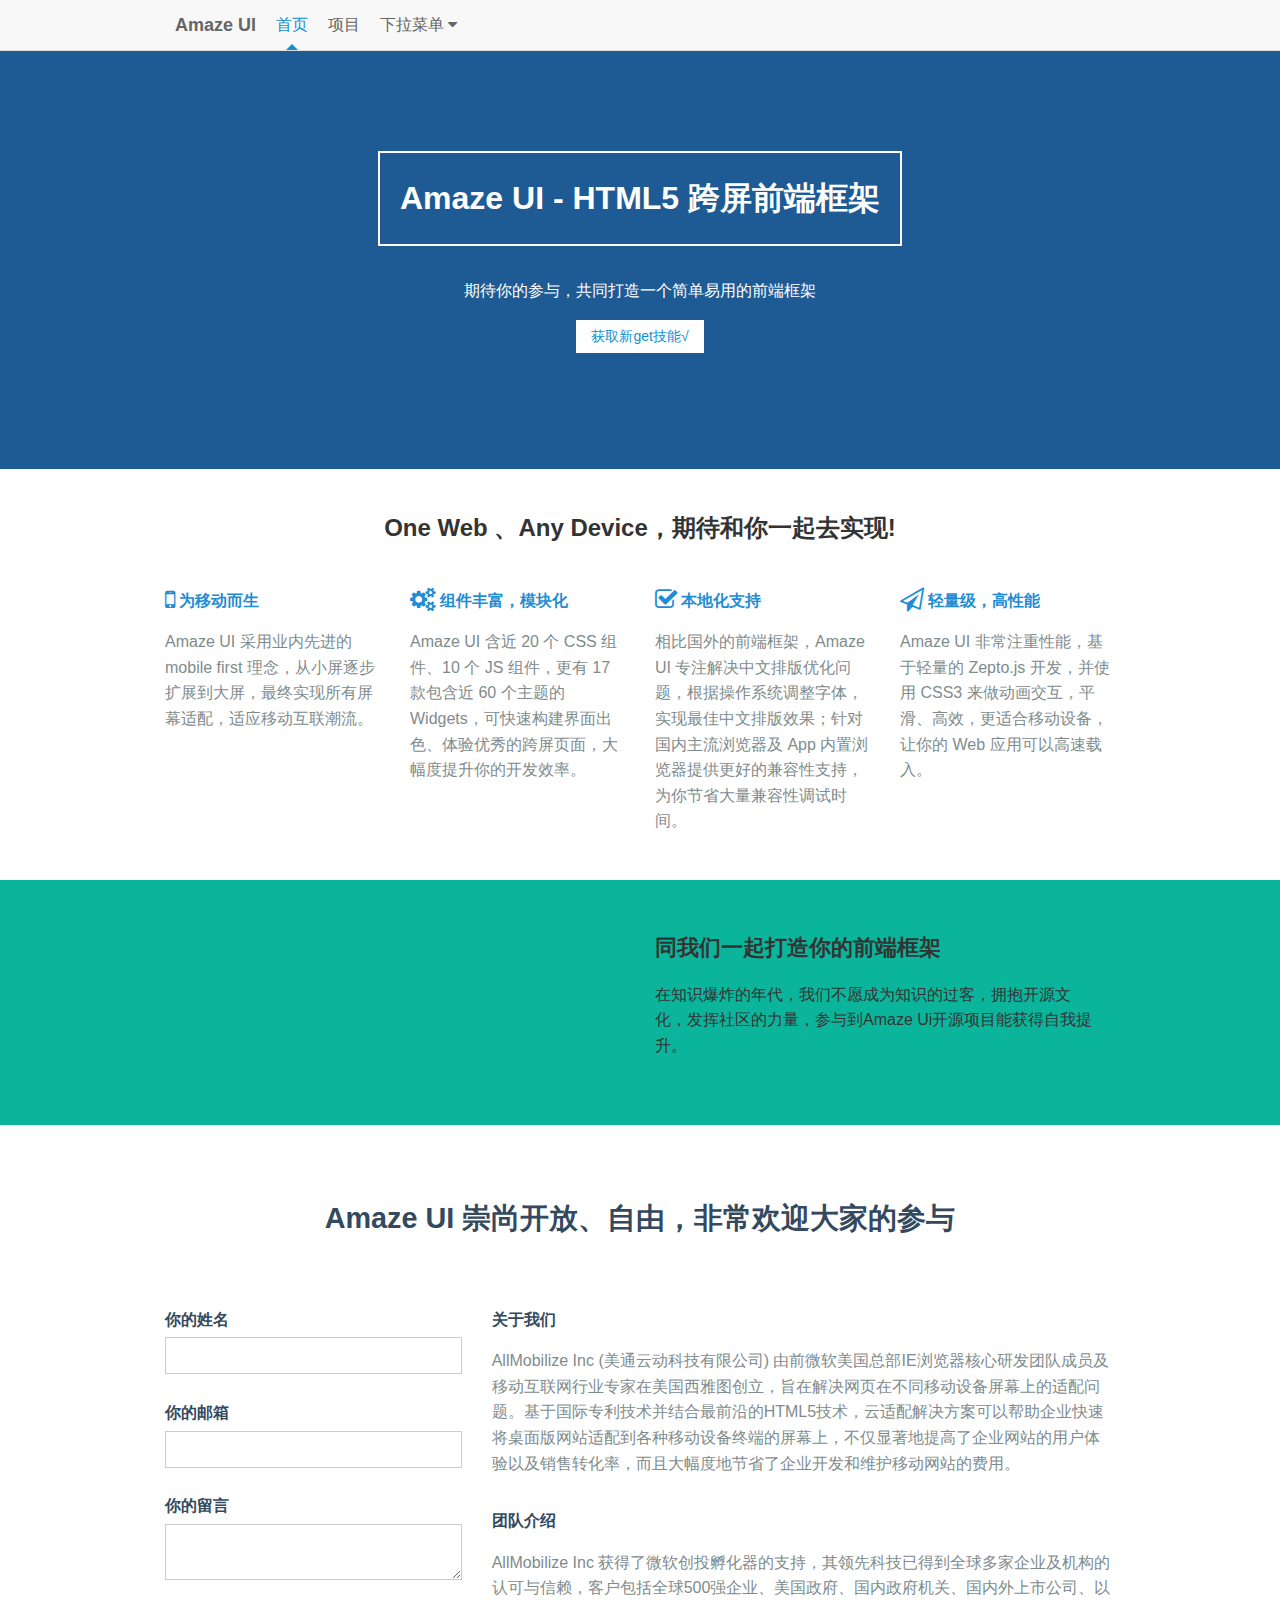
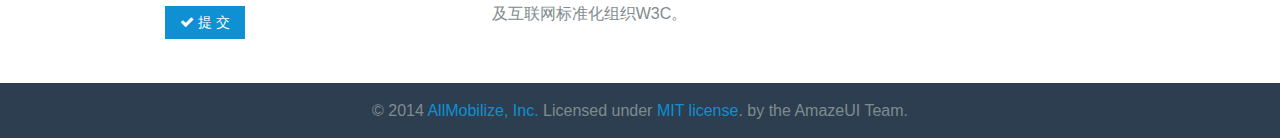
<file: template/non-responsive.html>
<!DOCTYPE html>
<html>
<head lang="en">
  <meta charset="UTF-8">
  <title>Non-responsive | Amaze UI Example</title>
  <meta http-equiv="X-UA-Compatible" content="IE=edge">
  <!--<meta name="viewport"
        content="width=device-width, initial-scale=1.0, minimum-scale=1.0, maximum-scale=1.0, user-scalable=no">-->
  <meta name="format-detection" content="telephone=no">
  <meta name="renderer" content="webkit">
  <meta http-equiv="Cache-Control" content="no-siteapp"/>
  <link rel="alternate icon" type="image/png" href="../assets/i/favicon.png">
  <link rel="stylesheet" href="../assets/css/amazeui.min.css"/>
  <style>
    .get {
      background: #1E5B94;
      color: #fff;
      text-align: center;
      padding: 100px 0;
    }

    .get-title {
      font-size: 200%;
      border: 2px solid #fff;
      padding: 20px;
      display: inline-block;
    }

    .get-btn {
      background: #fff;
    }

    .detail {
      background: #fff;
    }

    .detail-h2 {
      text-align: center;
      font-size: 150%;
      margin: 40px 0;
    }

    .detail-h3 {
      color: #1f8dd6;
    }

    .detail-p {
      color: #7f8c8d;
    }

    .detail-mb {
      margin-bottom: 30px;
    }

    .hope {
      background: #0bb59b;
      padding: 50px 0;
    }

    .hope-img {
      text-align: center;
    }

    .hope-hr {
      border-color: #149C88;
    }

    .hope-title {
      font-size: 140%;
    }

    .about {
      background: #fff;
      padding: 40px 0;
      color: #7f8c8d;
    }

    .about-color {
      color: #34495e;
    }

    .about-title {
      font-size: 180%;
      padding: 30px 0 50px 0;
      text-align: center;
    }

    .footer {
      background: #2d3e50;
    }

    .footer p {
      color: #7f8c8d;
      margin: 0;
      padding: 15px 0;
      text-align: center;
    }

    /* 禁用响应式*/
    .am-container {
      width: 980px !important;
      max-width: none;
    }

    .get,
    .hope,
    .footer {
      min-width: 980px;
    }

    .am-topbar-collapse {
      clear: none;
      padding: 0 10px;
    }

    .am-topbar-nav {
      float: left;
      margin: 0;
    }

    .am-topbar-nav > li {
      display: inline-block;
      margin: 0!important;
    }

    .am-topbar-collapse .am-dropdown.am-active .am-dropdown-content {
      position: absolute;
    }

    .am-topbar-nav > li > a {
      position: relative;
      line-height: 50px;
      padding: 0 10px;
    }
    .am-topbar-nav > li > a:after {
      position: absolute;
      left: 50%;
      margin-left: -6px;
      bottom: 0;
      content: "";
      display: inline-block;
      width: 0;
      height: 0;
      vertical-align: middle;
      border-bottom: 6px solid #f8f8f8;
      border-right: 6px solid transparent;
      border-left: 6px solid transparent;
      border-top: 0 dotted;
      -webkit-transform: rotate(360deg);
      -ms-transform: rotate(360deg);
      transform: rotate(360deg);
    }
    .am-topbar-nav > li > a:hover:after {
      border-bottom-color: #666666;
    }
    .am-topbar-nav > li.am-dropdown > a:after {
      display: none;
    }
    .am-topbar-nav > li.am-active > a,
    .am-topbar-nav > li.am-active > a:hover,
    .am-topbar-nav > li.am-active > a:focus {
      border-radius: 0;
      color: #0e90d2;
      background: none;
    }
    .am-topbar-nav > li.am-active > a:after {
      border-bottom-color: #0e90d2;
    }
  </style>
</head>
<body>
<header class="am-topbar am-topbar-fixed-top">
  <div class="am-container">
    <h1 class="am-topbar-brand">
      <a href="#">Amaze UI</a>
    </h1>

    <div class="am-topbar-collapse" id="collapse-head">
      <ul class="am-nav am-nav-pills am-topbar-nav">
        <li class="am-active"><a href="#">首页</a></li>
        <li><a href="#">项目</a></li>
        <li class="am-dropdown" data-am-dropdown>
          <a class="am-dropdown-toggle" data-am-dropdown-toggle href="javascript:;">
            下拉菜单 <span class="am-icon-caret-down"></span>
          </a>
          <ul class="am-dropdown-content">
            <li class="am-dropdown-header">标题</li>
            <li><a href="#">1. 默认样式</a></li>
            <li><a href="#">2. 基础设置</a></li>
            <li><a href="#">3. 文字排版</a></li>
            <li><a href="#">4. 网格系统</a></li>
          </ul>
        </li>
      </ul>
    </div>
  </div>
</header>

<div class="get">
  <div class="am-container">
    <h1 class="get-title">Amaze UI - HTML5 跨屏前端框架</h1>

    <p>
      期待你的参与，共同打造一个简单易用的前端框架
    </p>

    <p>
      <a href="http://amazeui.org" class="am-btn am-btn-sm get-btn">获取新get技能√</a>
    </p>
  </div>
</div>

<div class="detail">
  <div class="am-container">
    <h2 class="detail-h2">One Web 、Any Device，期待和你一起去实现!</h2>

    <div class="am-g">
      <div class="am-u-sm-3 detail-mb">

        <h3 class="detail-h3">
          <i class="am-icon-mobile am-icon-sm"></i>
          为移动而生
        </h3>

        <p class="detail-p">
          Amaze UI 采用业内先进的 mobile first 理念，从小屏逐步扩展到大屏，最终实现所有屏幕适配，适应移动互联潮流。
        </p>
      </div>
      <div class="am-u-sm-3 detail-mb">
        <h3 class="detail-h3">
          <i class="am-icon-cogs am-icon-sm"></i>
          组件丰富，模块化
        </h3>

        <p class="detail-p">
          Amaze UI 含近 20 个 CSS 组件、10 个 JS 组件，更有 17 款包含近 60 个主题的 Widgets，可快速构建界面出色、体验优秀的跨屏页面，大幅度提升你的开发效率。
        </p>
      </div>
      <div class="am-u-sm-3 detail-mb">
        <h3 class="detail-h3">
          <i class="am-icon-check-square-o am-icon-sm"></i>
          本地化支持
        </h3>

        <p class="detail-p">
          相比国外的前端框架，Amaze UI 专注解决中文排版优化问题，根据操作系统调整字体，实现最佳中文排版效果；针对国内主流浏览器及 App 内置浏览器提供更好的兼容性支持，为你节省大量兼容性调试时间。
        </p>
      </div>
      <div class="am-u-sm-3 detail-mb">
        <h3 class="detail-h3">
          <i class="am-icon-send-o am-icon-sm"></i>
          轻量级，高性能
        </h3>

        <p class="detail-p">
          Amaze UI 非常注重性能，基于轻量的 Zepto.js 开发，并使用 CSS3 来做动画交互，平滑、高效，更适合移动设备，让你的 Web 应用可以高速载入。
        </p>
      </div>
    </div>
  </div>
</div>

<div class="hope">
  <div class="am-g am-container">
    <div class="am-u-sm-6 hope-img">
      <img src="../assets/i/examples/landing.png" alt="" data-am-scrollspy="{animation:'slide-left', repeat: false}">
      <hr class="am-article-divider am-show-sm-only hope-hr">
    </div>
    <div class="am-u-sm-6">
      <h2 class="hope-title">同我们一起打造你的前端框架</h2>

      <p>
        在知识爆炸的年代，我们不愿成为知识的过客，拥抱开源文化，发挥社区的力量，参与到Amaze Ui开源项目能获得自我提升。
      </p>
    </div>
  </div>
</div>

<div class="about">
  <div class="am-container">
    <h2 class="about-title about-color">Amaze UI 崇尚开放、自由，非常欢迎大家的参与</h2>

    <div class="am-g">
      <div class="am-u-sm-4">
        <form class="am-form">
          <label for="name" class="about-color">你的姓名</label>
          <input id="name" type="text">
          <br/>
          <label for="email" class="about-color">你的邮箱</label>
          <input id="email" type="email">
          <br/>
          <label for="message" class="about-color">你的留言</label>
          <textarea id="message"></textarea>
          <br/>
          <button type="submit" class="am-btn am-btn-primary am-btn-sm"><i class="am-icon-check"></i> 提 交</button>
        </form>
        <hr class="am-article-divider am-show-sm-only">
      </div>

      <div class="am-u-sm-8">
        <h4 class="about-color">关于我们</h4>

        <p>AllMobilize Inc (美通云动科技有限公司)
          由前微软美国总部IE浏览器核心研发团队成员及移动互联网行业专家在美国西雅图创立，旨在解决网页在不同移动设备屏幕上的适配问题。基于国际专利技术并结合最前沿的HTML5技术，云适配解决方案可以帮助企业快速将桌面版网站适配到各种移动设备终端的屏幕上，不仅显著地提高了企业网站的用户体验以及销售转化率，而且大幅度地节省了企业开发和维护移动网站的费用。</p>
        <h4 class="about-color">团队介绍</h4>

        <p>AllMobilize Inc 获得了微软创投孵化器的支持，其领先科技已得到全球多家企业及机构的认可与信赖，客户包括全球500强企业、美国政府、国内政府机关、国内外上市公司、以及互联网标准化组织W3C。</p>
      </div>
    </div>
  </div>
</div>

<footer class="footer">
  <div class="am-container">
    <p>© 2014 <a href="http://www.yunshipei.com" target="_blank">AllMobilize, Inc.</a> Licensed under <a
        href="http://opensource.org/licenses/MIT" target="_blank">MIT license</a>. by the AmazeUI Team.</p>
  </div>
</footer>


<!--[if lt IE 9]>
<script src="http://libs.baidu.com/jquery/1.11.1/jquery.min.js"></script>
<script src="http://cdn.staticfile.org/modernizr/2.8.3/modernizr.js"></script>
<script src="../assets/js/amazeui.ie8polyfill.min.js"></script>
<![endif]-->

<!--[if (gte IE 9)|!(IE)]><!-->
<script src="../assets/js/jquery.min.js"></script>
<!--<![endif]-->
<script src="../assets/js/amazeui.min.js"></script>
</body>
</html>
</file>
<file: assets/css/app.css>
/* Write your styles */
</file>
<file: assets/css/admin.css>
/**
 * admin.css
 */


/*
 fixed-layout 固定头部和边栏布局
*/

html,
body {
  height: 100%;
  overflow: hidden;
}

ul {
  margin-top: 0;
}

.admin-icon-yellow {
  color: #ffbe40;
}

.admin-header {
  position: fixed;
  top: 0;
  left: 0;
  right: 0;
  z-index: 1500;
  font-size: 1.4rem;
  margin-bottom: 0;
}

.admin-header-list a:hover :after {
  content: none;
}

.admin-main {
  position: relative;
  height: 100%;
  padding-top: 51px;
  background: #f3f3f3;
}

.admin-menu {
  position: fixed;
  z-index: 10;
  bottom: 30px;
  right: 20px;
}

.admin-sidebar {
  width: 260px;
  min-height: 100%;
  float: left;
  border-right: 1px solid #cecece;
}

.admin-sidebar.am-active {
  z-index: 1600;
}

.admin-sidebar-list {
  margin-bottom: 0;
}

.admin-sidebar-list li a {
  color: #5c5c5c;
  padding-left: 24px;
}

.admin-sidebar-list li:first-child {
  border-top: none;
}

.admin-sidebar-sub {
  margin-top: 0;
  margin-bottom: 0;
  box-shadow: 0 16px 8px -15px #e2e2e2 inset;
  background: #ececec;
  padding-left: 24px;
}

.admin-sidebar-sub li:first-child {
  border-top: 1px solid #dedede;
}

.admin-sidebar-panel {
  margin: 10px;
}

.admin-content {
  display: -webkit-box;
  display: -webkit-flex;
  display: -ms-flexbox;
  display: flex;
  -webkit-box-orient: vertical;
  -webkit-box-direction: normal;
  -webkit-flex-direction: column;
  -ms-flex-direction: column;
  flex-direction: column;
  background: #fff;
}

.admin-content,
.admin-sidebar {
  height: 100%;
  overflow-x: hidden;
  overflow-y: scroll;
  -webkit-overflow-scrolling: touch;
}

.admin-content-body {
  -webkit-box-flex: 1;
  -webkit-flex: 1 0 auto;
  -ms-flex: 1 0 auto;
  flex: 1 0 auto;
}

.admin-content-footer {
  font-size: 85%;
  color: #777;
}

.admin-content-list {
  border: 1px solid #e9ecf1;
  margin-top: 0;
}

.admin-content-list li {
  border: 1px solid #e9ecf1;
  border-width: 0 1px;
  margin-left: -1px;
}

.admin-content-list li:first-child {
  border-left: none;
}

.admin-content-list li:last-child {
  border-right: none;
}

.admin-content-table a {
  color: #535353;
}
.admin-content-file {
  margin-bottom: 0;
  color: #666;
}

.admin-content-file p {
  margin: 0 0 5px 0;
  font-size: 1.4rem;
}

.admin-content-file li {
  padding: 10px 0;
}

.admin-content-file li:first-child {
  border-top: none;
}

.admin-content-file li:last-child {
  border-bottom: none;
}

.admin-content-file li .am-progress {
  margin-bottom: 4px;
}

.admin-content-file li .am-progress-bar {
  line-height: 14px;
}

.admin-content-task {
  margin-bottom: 0;
}

.admin-content-task li {
  padding: 5px 0;
  border-color: #eee;
}

.admin-content-task li:first-child {
  border-top: none;
}

.admin-content-task li:last-child {
  border-bottom: none;
}

.admin-task-meta {
  font-size: 1.2rem;
  color: #999;
}

.admin-task-bd {
  font-size: 1.4rem;
  margin-bottom: 5px;
}

.admin-content-comment {
  margin-bottom: 0;
}

.admin-content-comment .am-comment-bd {
  font-size: 1.4rem;
}

.admin-content-pagination {
  margin-bottom: 0;
}
.admin-content-pagination li a {
  padding: 4px 8px;
}

@media only screen and (min-width: 641px) {
  .admin-sidebar {
    display: block;
    position: static;
    background: none;
  }

  .admin-offcanvas-bar {
    position: static;
    width: auto;
    background: none;
    -webkit-transform: translate3d(0, 0, 0);
    -ms-transform: translate3d(0, 0, 0);
    transform: translate3d(0, 0, 0);
    overflow-y: visible;
    min-height: 100%;
  }
  .admin-offcanvas-bar:after {
    content: none;
  }
}

@media only screen and (max-width: 640px) {
  .admin-sidebar {
    width: inherit;
  }

  .admin-offcanvas-bar {
    background: #f3f3f3;
  }

  .admin-offcanvas-bar:after {
    background: #BABABA;
  }

  .admin-sidebar-list a:hover, .admin-sidebar-list a:active{
    -webkit-transition: background-color .3s ease;
    -moz-transition: background-color .3s ease;
    -ms-transition: background-color .3s ease;
    -o-transition: background-color .3s ease;
    transition: background-color .3s ease;
    background: #E4E4E4;
  }

  .admin-content-list li {
    padding: 10px;
    border-width: 1px 0;
    margin-top: -1px;
  }

  .admin-content-list li:first-child {
    border-top: none;
  }

  .admin-content-list li:last-child {
    border-bottom: none;
  }

  .admin-form-text {
    text-align: left !important;
  }

}

/*
* user.html css
*/
.user-info {
  margin-bottom: 15px;
}

.user-info .am-progress {
  margin-bottom: 4px;
}

.user-info p {
  margin: 5px;
}

.user-info-order {
  font-size: 1.4rem;
}

/*
* errorLog.html css
*/

.error-log .am-pre-scrollable {
  max-height: 40rem;
}

/*
* table.html css
*/

.table-main {
  font-size: 1.4rem;
  padding: .5rem;
}

.table-main button {
  background: #fff;
}

.table-check {
  width: 30px;
}

.table-id {
  width: 50px;
}

@media only screen and (max-width: 640px) {
  .table-select {
    margin-top: 10px;
    margin-left: 5px;
  }
}

/*
gallery.html css
*/

.gallery-list li {
  padding: 10px;
}

.gallery-list a {
  color: #666;
}

.gallery-list a:hover {
  color: #3bb4f2;
}

.gallery-title {
  margin-top: 6px;
  font-size: 1.4rem;
}

.gallery-desc {
  font-size: 1.2rem;
  margin-top: 4px;
}

/*
 404.html css
*/

.page-404 {
  background: #fff;
  border: none;
  width: 200px;
  margin: 0 auto;
}
</file>
